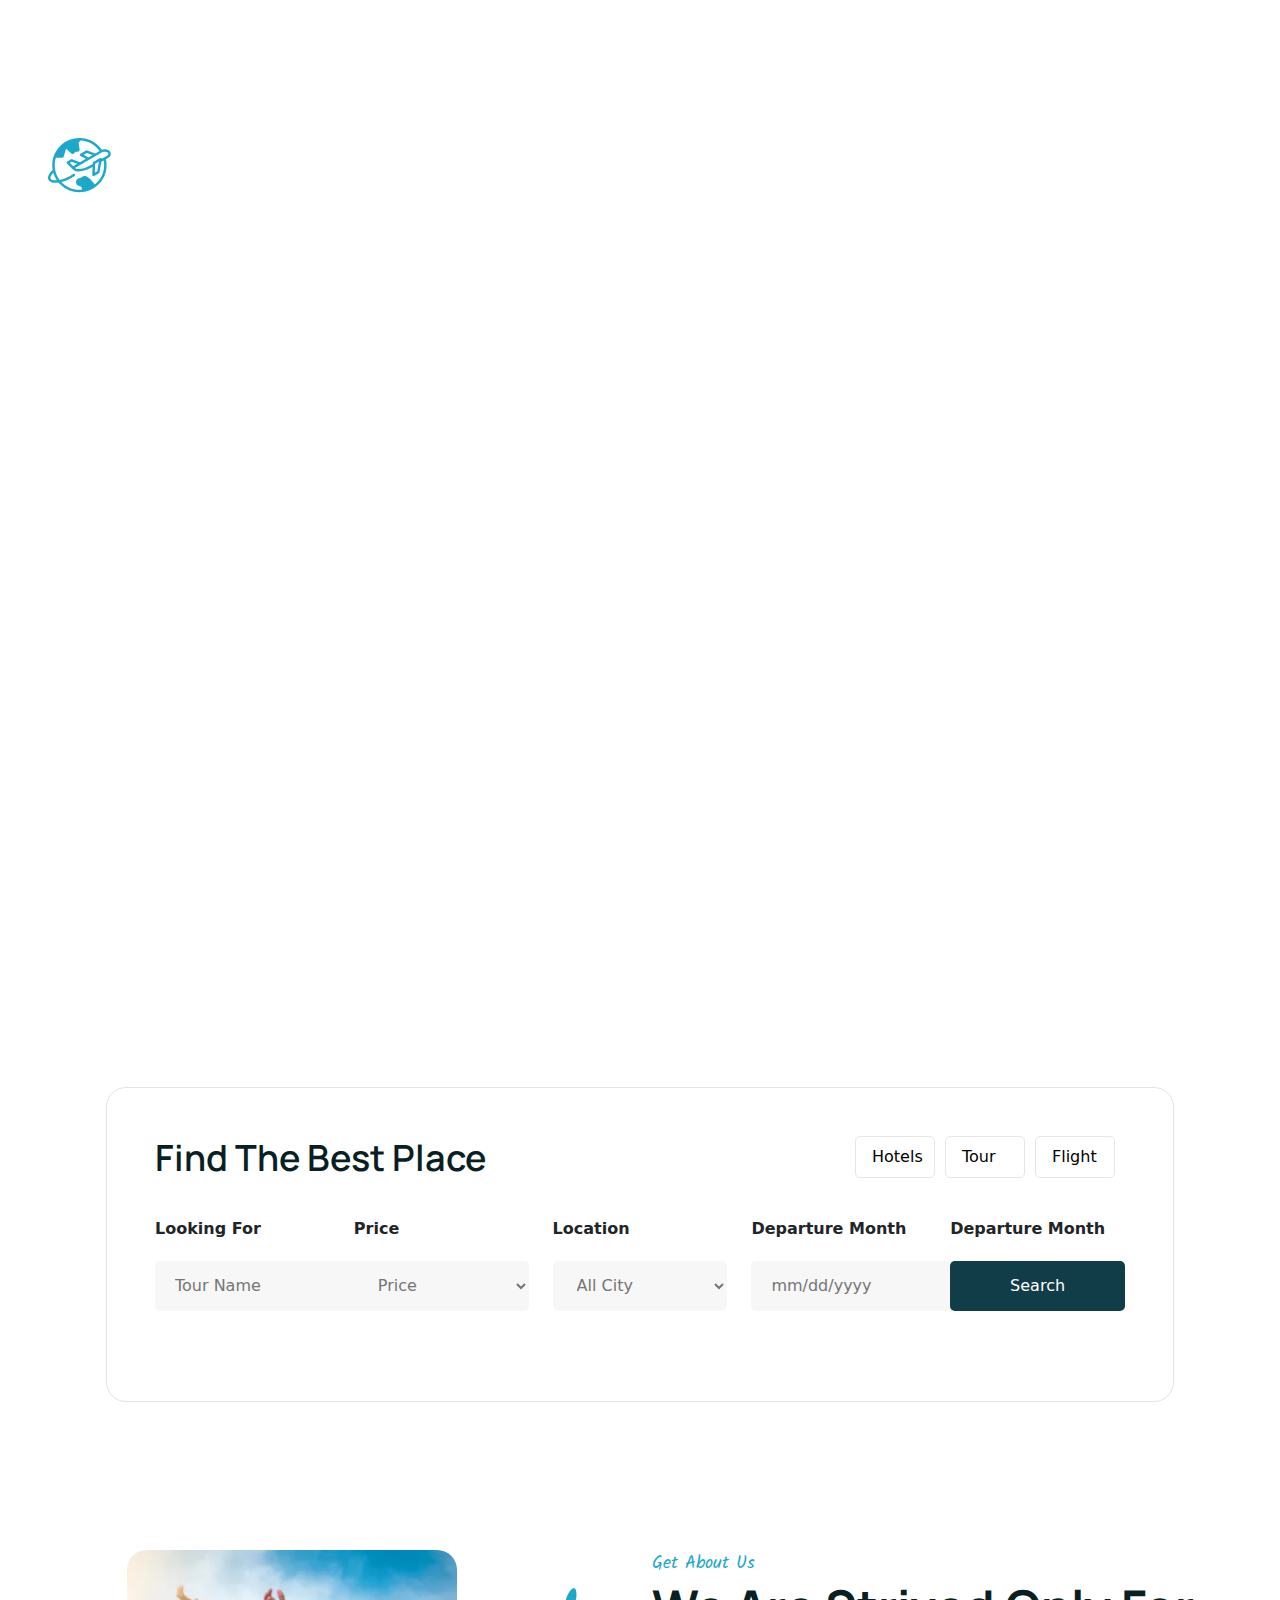
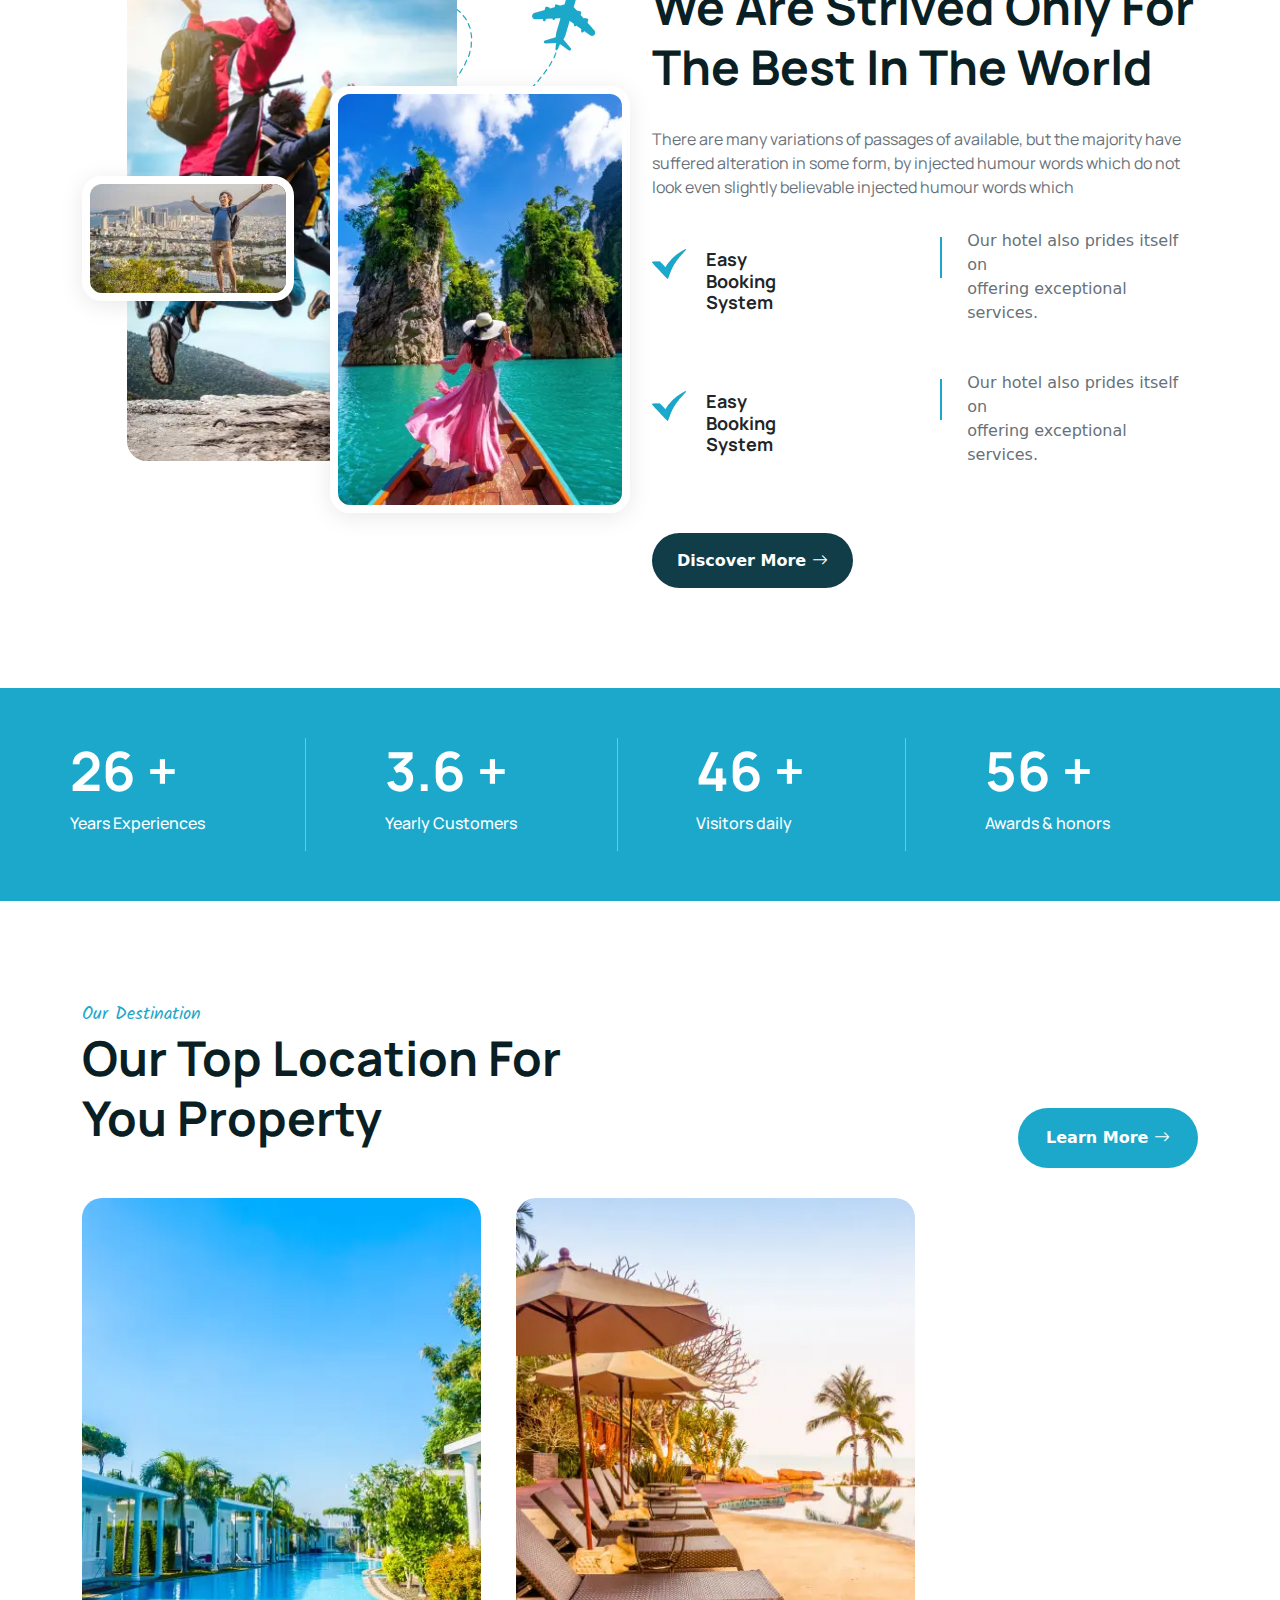
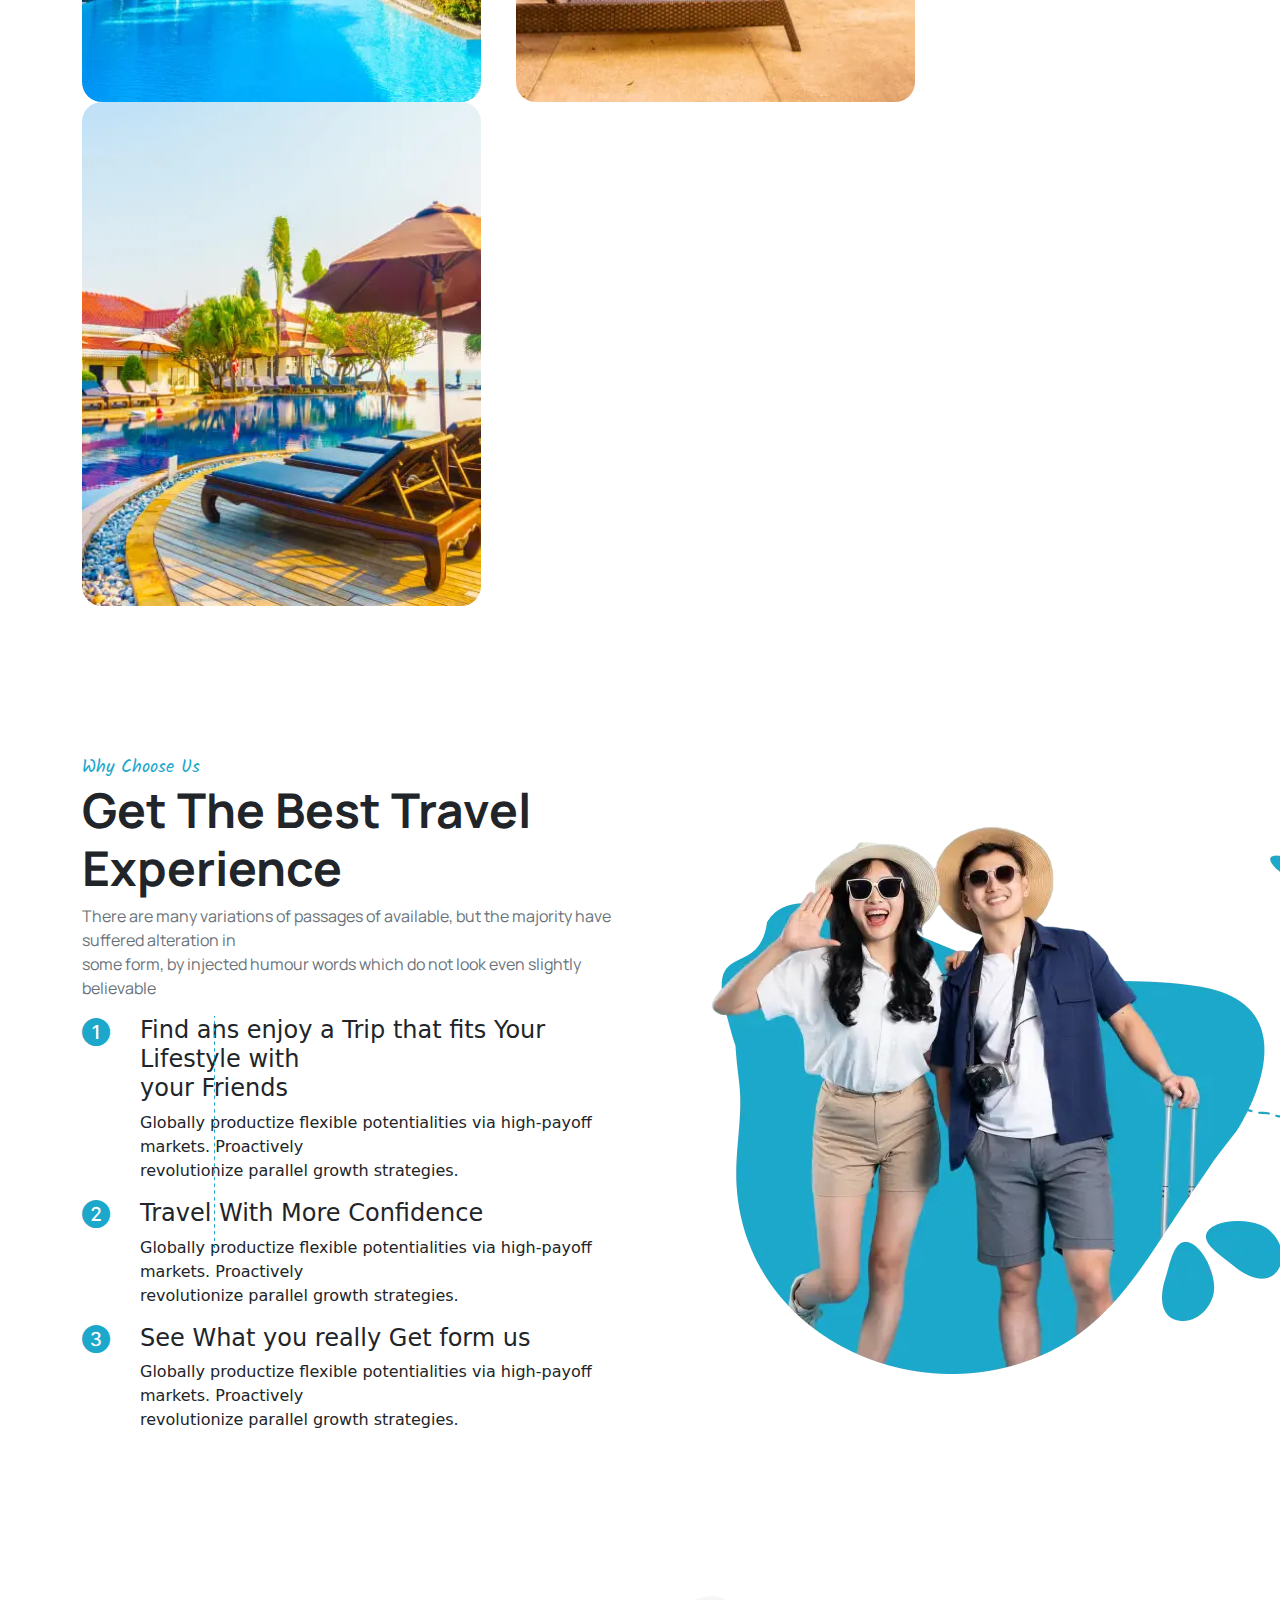
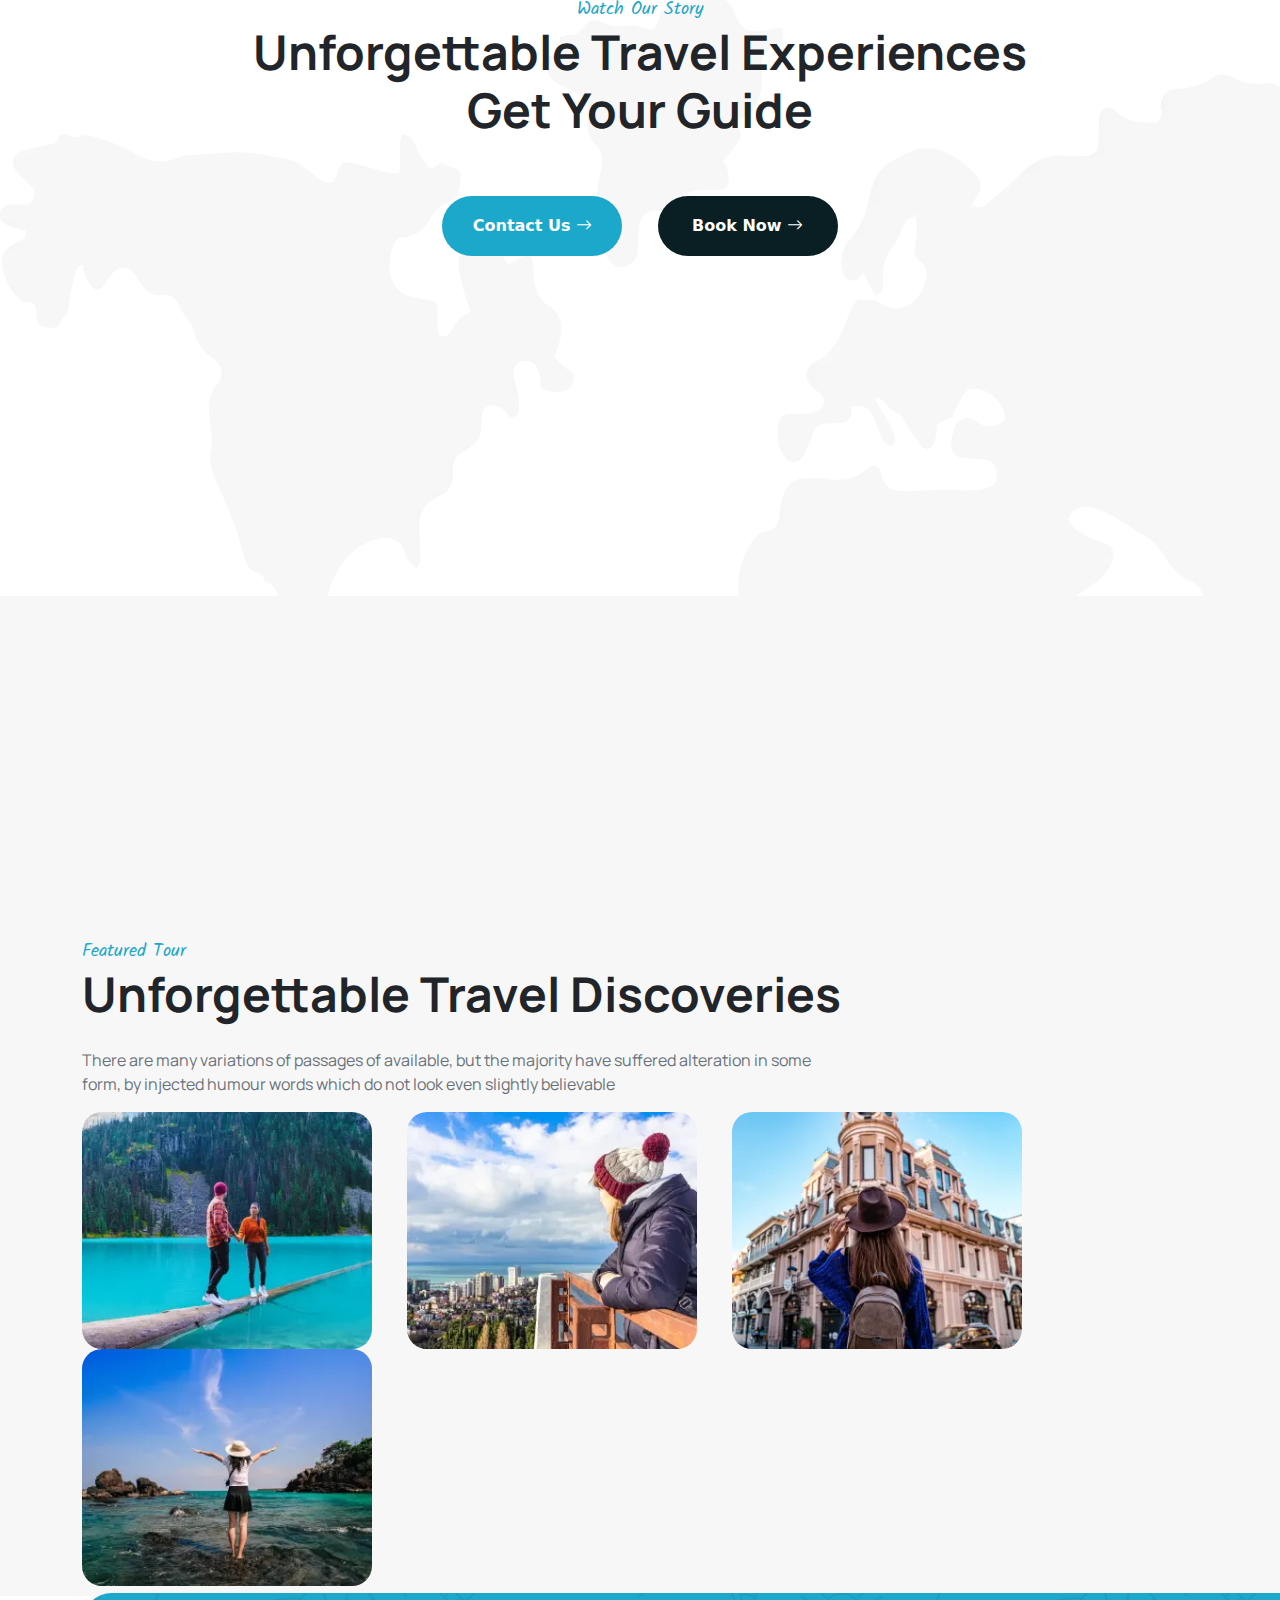
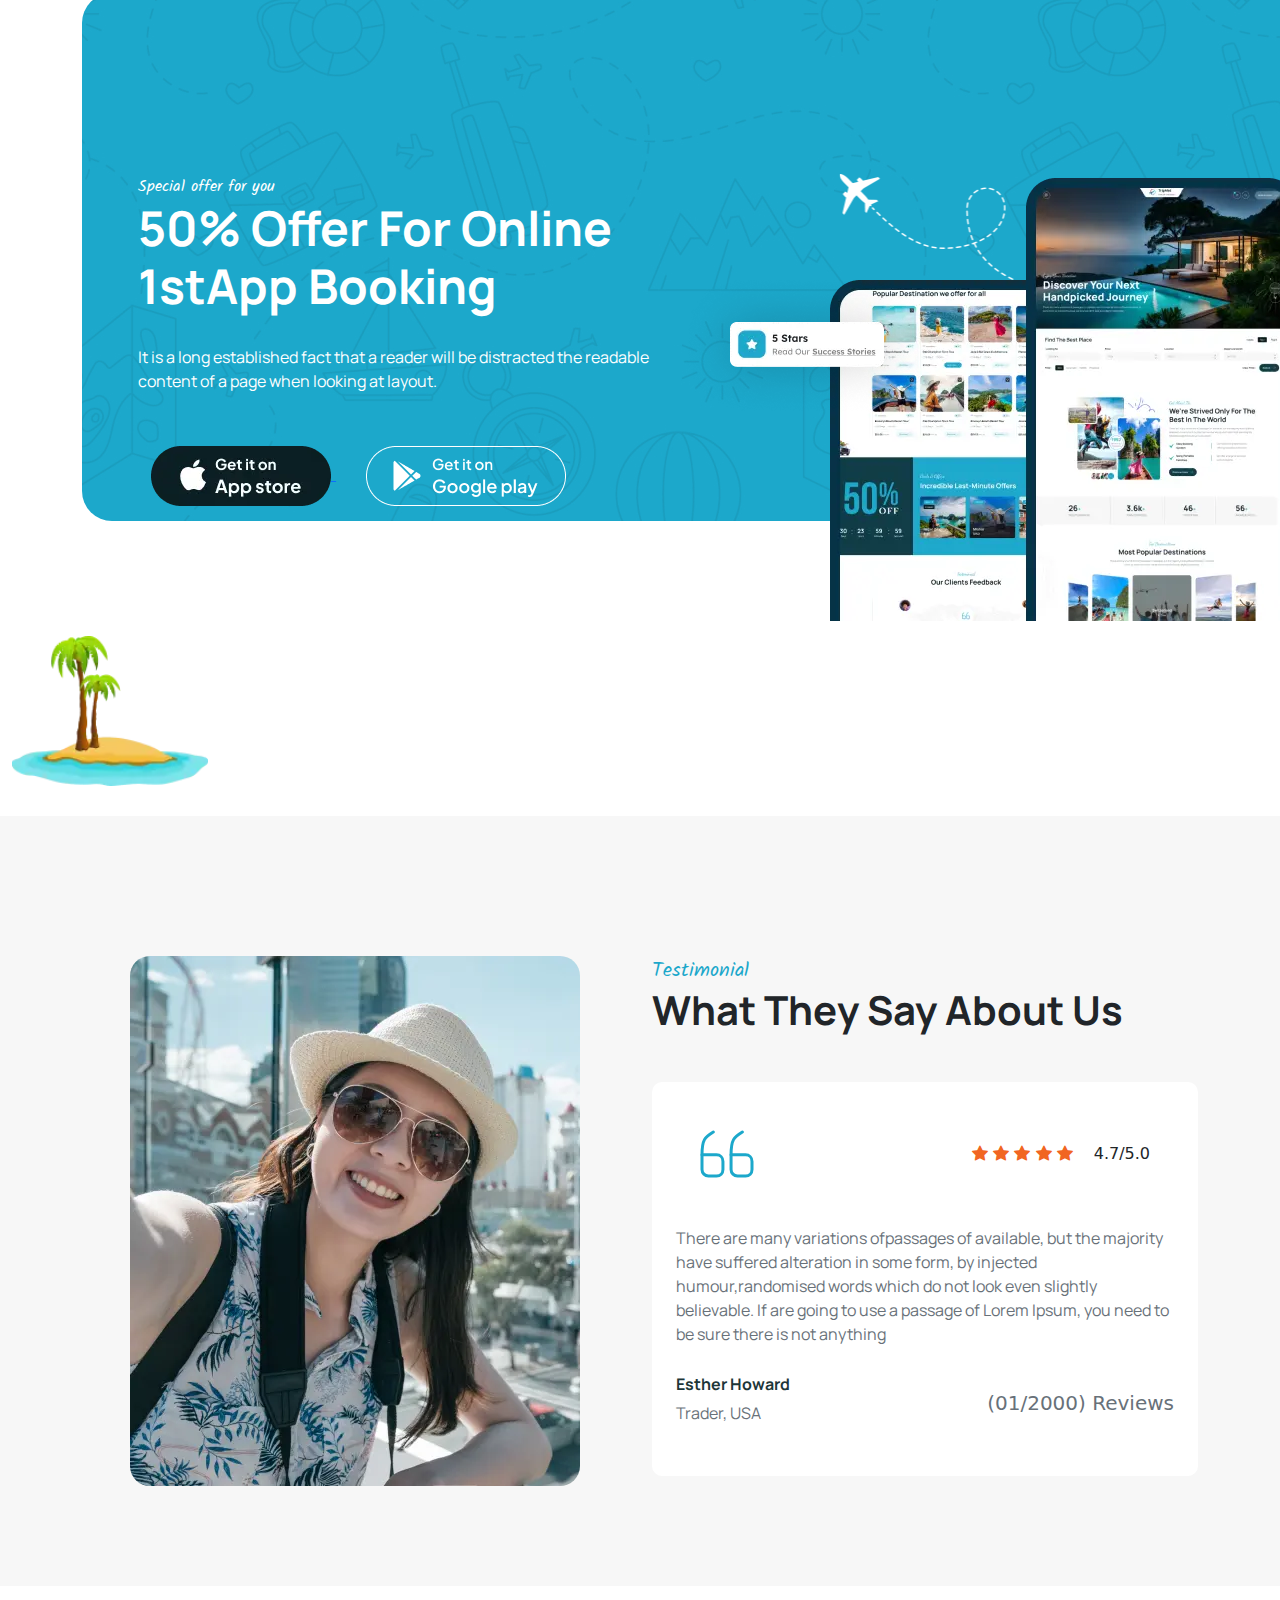
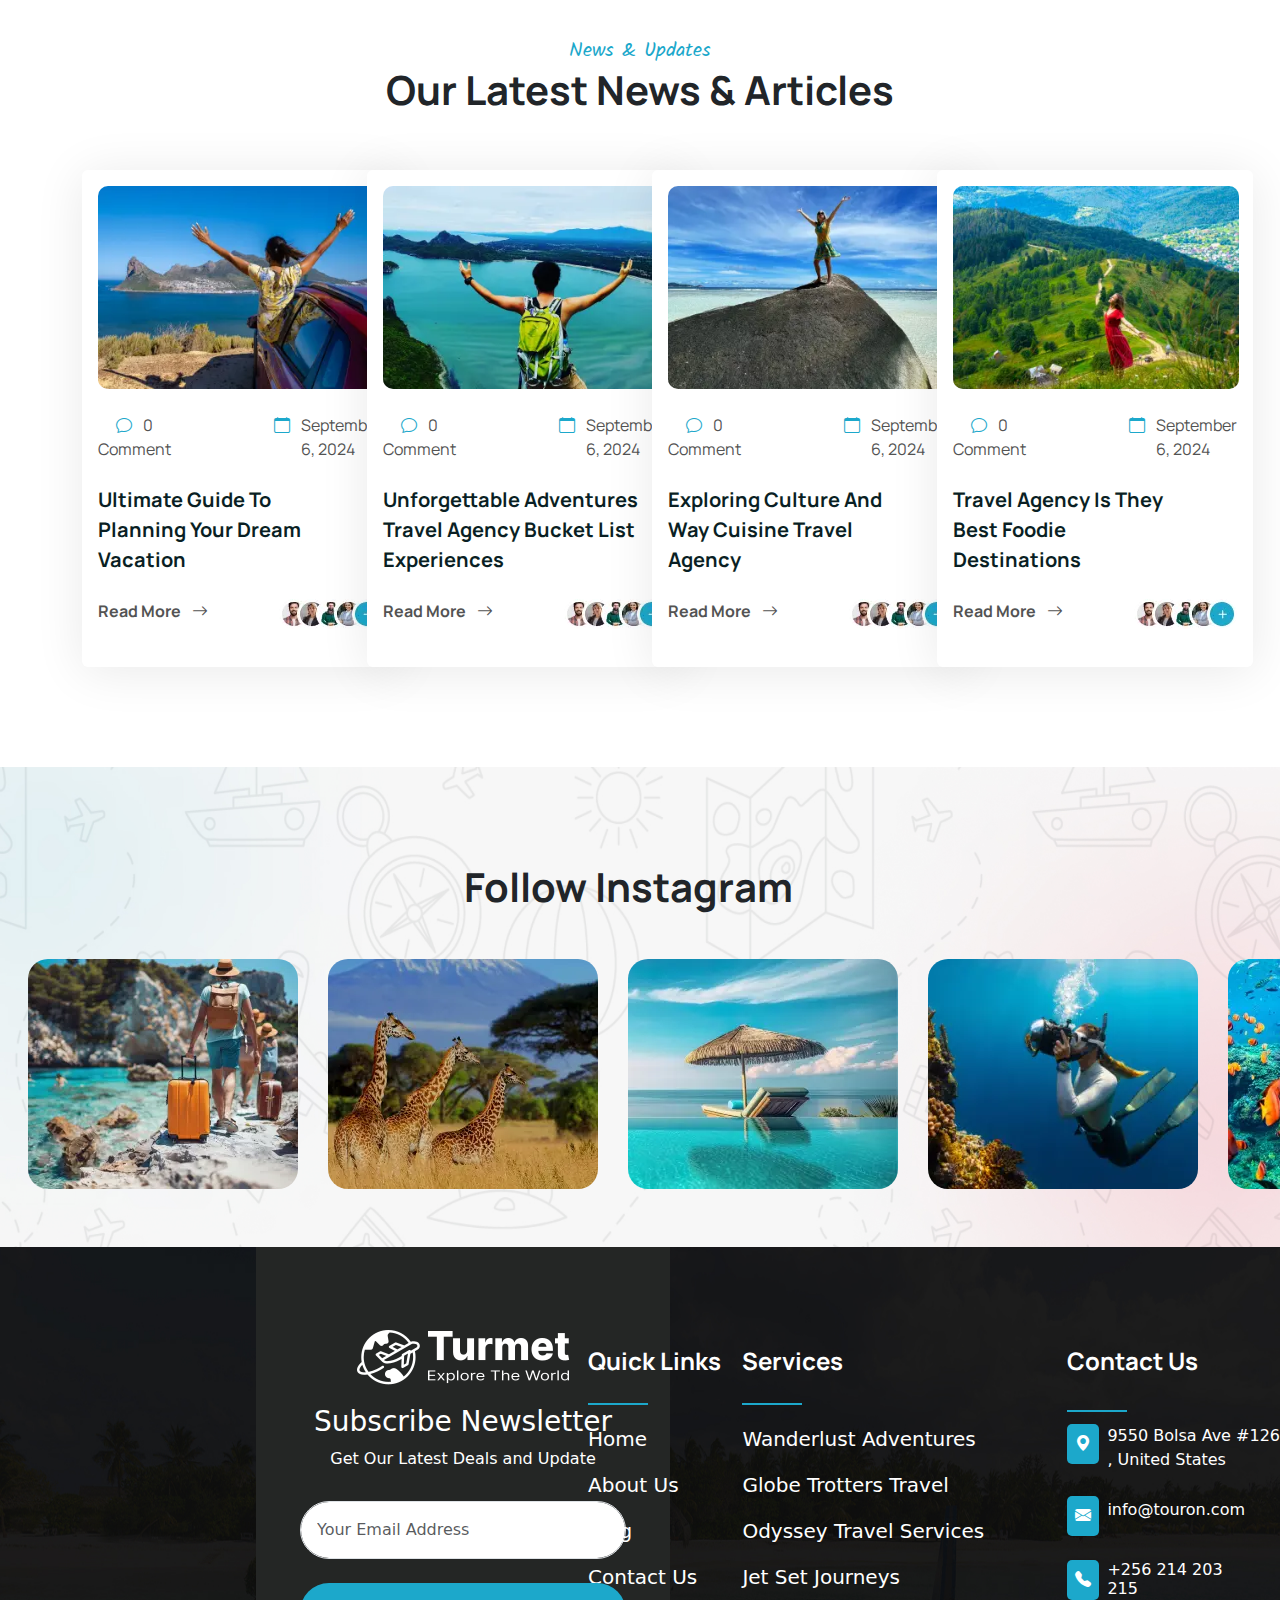
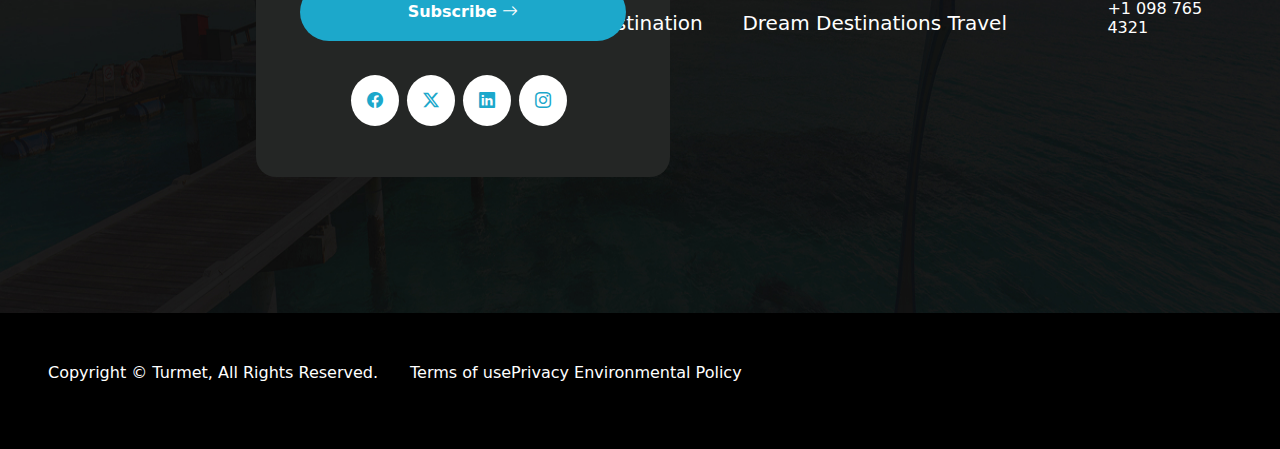
<file: Turmet/index.html>
<!DOCTYPE html>
<html lang="en">

<head>
    <meta charset="UTF-8">
    <meta name="viewport" content="width=device-width, initial-scale=1.0">
    <title>Turmet - Travel & Tour Agency React NextJS Template Preview - ThemeForest</title>
    <!-- https://preview.themeforest.net/item/turmet-travel-tour-agency-react-nextjs-template/full_screen_preview/58293004?_ga=2.17121852.422878742.1748844154-1259582090.1743512135 -->
    <!-- css file -->
    <link rel="stylesheet" href="./assets/css/style.css">
    <!-- font file -->
    <link rel="stylesheet" href="./assets/css/font.css">
    <!-- bootstrap icon file -->
    <link rel="stylesheet" href="./assets/css/bootstrap-icons.min.css">
    <!-- bootstrap file -->
    <link rel="stylesheet" href="./assets/css/bootstrap.min.css">
    <!-- favicon icon -->
    <link rel="shortcut icon" href="./assets/images/main logo/white-logo (1).png" type="image/x-icon">

</head>

<body>
    <!-- top bar -->
    <header style="position: absolute;  width: 100%;">
        <div class="top-bar  bg-transperent text-white ">
            <div class="container">
                <div class="row justify-content-between" style="padding-top:20px; padding-left:50px;">
                    <div class="col-7">
                        <ul class="d-flex m-0 gap-3 p-0 ">
                            <li ><a href="https://maps.app.goo.gl/vkKaNXkGT3RzMkvXA" class="text-white font text-decoration-none"><i
                                        class="bi bi-geo-alt-fill me-2"></i>742 Evergreen Terrace Brooklyn, NY 11201</a>
                            </li>
                            <li><a href="tel:+929 333 9296" class="text-white font text-decoration-none"><i
                                        class="bi bi-telephone-fill me-2"></i>+929 333 9296</a></li>
                            <li><a href="mailto:contact@almaris.com" class="text-white font text-decoration-none"><i
                                        class="bi bi-envelope-fill me-2"></i>contact@almaris.com</a></li>
                        </ul>
                    </div>
                    <div class="col-2">
                        <ul class="d-flex m-0 gap-4 ">
                            <li><a href="#" class="text-white"><i class="bi bi-facebook"></i></a></li>
                            <li><a href="#" class="text-white"><i class="bi bi-instagram"></i></a></li>
                            <li><a href="#" class="text-white"><i class="bi bi-twitter-x"></i></a></li>
                            <li><a href="#" class="text-white"><i class="bi bi-youtube"></i></a></li>
                        </ul>
                    </div>
                </div>
            </div>
        </div>
        <!-- navbar -->
        <nav>
           <div class="container-fluid" >
                <div class="row d-flex justify-content-between">
                    <div class="col-2 ms-0 align-items-center d-flex p-5">
                        <a href="http://127.0.0.1:5500/index.html#">
                        <img src="./assets/images/main logo/white-logo.svg" alt="img1"></a>
                    </div>
                    <div class="col-8 d-flex align-items-center">
                        <ul class="mx-auto d-flex">
                            <li class="nav-item dropdown p-4 font">
                                <a class="nav-link  text-white fs-6 font" href="http://127.0.0.1:5500/index.html#" role="button"
                                    data-bs-toggle="dropdown">
                                    Home
                                </a>
                                
                            </li>

                            <li class="nav-item p-4 font">
                                <a class="nav-link text-white fs-6" aria-disabled="true" role="button" href="">About Us</a>
                            </li>

                            <li class="nav-item dropdown p-4 font ">
                                <a class="nav-link dropdown-toggle text-white fs-6 font" href="#" role="button"
                                    data-bs-toggle="dropdown">
                                    Destination
                                </a>
                                <ul class="dropdown-menu m-0 border-0 shadow font mt-3">
                                    <li class="font"><a class="dropdown-item fs-5" href="#">Destination</a></li>
                                    <li class="font"><a class="dropdown-item fs-5" href="#">Destination Details</a></li>
                                   
                                </ul>
                            </li>

                            <li class="nav-item dropdown p-4 font">
                                <a class="nav-link dropdown-toggle text-white fs-6 font" href="#" role="button"
                                    data-bs-toggle="dropdown">
                                    Tour
                                </a>
                                <ul class="dropdown-menu m-0 border-0 shadow font mt-3">
                                    <li class="font"><a class="dropdown-item fs-5 font" href="#">Tour</a></li>
                                    <li class="font"><a class="dropdown-item fs-5 font" href="#">Tour Details</a></li>
                                    
                                    </li>
                                </ul>
                            </li>
                            <li class="nav-item dropdown p-4 font">
                                <a class="nav-link dropdown-toggle text-white fs-6 font" href="#" role="button"
                                    data-bs-toggle="dropdown">
                                    Pages
                                </a>
                                <ul class="dropdown-menu m-0 border-0 shadow font mt-3">
                                    <li class="font"><a class="dropdown-item fs-5 font" href="#">Activities</a></li>
                                    <li class="font"><a class="dropdown-item fs-5 font" href="#">Activities Detils</a></li>
                                    <li class="font"><a class="dropdown-item fs-5 font" href="#">Our Team</a></li>
                                    <li class="font"><a class="dropdown-item fs-5 font" href="#">Team Detils</a></li>
                                </ul>
                            </li>

                            <li class="nav-item dropdown p-4 font">
                                <a class="nav-link dropdown-toggle text-white fs-6 font" href="#" role="button"
                                    data-bs-toggle="dropdown">
                                    Blog
                                </a>
                                <ul class="dropdown-menu m-0 border-0 shadow font mt-3">
                                    <li class="font"><a class="dropdown-item fs-5 font" href="#">Blog</a></li>
                                    <li class="font"><a class="dropdown-item fs-5 font" href="#">Blog With Sidebar</a></li>
                                    <li class="font"><a class="dropdown-item fs-5 font" href="#">Blog Detils</a></li>
                                </ul>
                            </li>

                            <li class="nav-item p-4 font">
                                <a class="nav-link  text-white fs-6 font" aria-disabled="true" role="button">Contact</a>
                            </li>
                        </ul>
                    </div>
                    <div class="col-2 d-flex align-items-center font">
                        <button class="btn p-2 px-4 font text-white" type="submit"
                            style="border-radius:40px 40px 40px 40px; background: rgba(255, 255, 255, 0.25); height:55px; font-weight: 600;">
                            Request A Quote
                            <i class="bi bi-arrow-right"></i>
                        </button>
                    </div>

                </div>
            </div>
            
        </nav>
    </header>
    <div class="background-img">
        <span class="span text-white" style="font-size: 18px;">Get unforgettable pleasure with us</span>
        <h2 class="text-white" style="font-size: 74px;">Discover Your <br> Next <br> Handpicked <br> Journey</h2>
        <p class="text-white font" style="line-height:1.5;">There are many variations of passages of available, but the
            majority have suffered <br> alteration in <br>
            some form, by injected humour words which do not look even slightly believable.
        </p>
    </div>
    <main>
        <!-- banner section -->
        <section class="booking py">
            <div class="container p-5">
                <div class="row">
                    <div class="rectengle p-5 w-100"
                        style=" height:315px; border: 1px solid #E1E4E5; border-radius: 20px;">
                        <div class="title d-flex">
                            <div class="col">
                                <h3 class="font" style="color:#0a1f24; font-size: 36px; font-weight:600;">Find The Best
                                    Place
                                </h3>
                            </div>
                            <ul class="nav">
                                <li class="nav-item " data-wow-delay=".3s">
                                    <a href=#thumb1 class="nav-link" data-bs-toggle="tab"
                                        style="width:80px; height:42px; border:1px solid #e6e6e6; margin-right: 10px; border-radius: 5px; font-weight: 400; ">Hotels</a>
                                </li>
                                <li class="nav-item  active" data-wow-delay=".5s">
                                    <a href="#thumb2" data-bs-toggle="tab" class="nav-link active"
                                        style="width:80px; height:42px; border:1px solid #e6e6e6; margin-right: 10px; border-radius: 5px;  font-weight: 400; ">Tour</a>
                                </li>
                                <li class="nav-item  " data-wow-delay=".7s">
                                    <a href="#thumb3" data-bs-toggle="tab" class="nav-link"
                                        style="width:80px; height:42px; border:1px solid #e6e6e6; margin-right: 10px; border-radius: 5px; font-weight: 400; ">Flight</a>
                                </li>

                            </ul>
                        </div>
                        <div class="tab-content">
                            <div class="tab-pane ">
                                <div class="comment-form-wrap">
                                    <form action="#" id="contact-form220" method="POST">
                                        <div
                                            class="row g-4 row-cols-1 row-cols-md-2 row-cols-xl-5 p-4 align-items-center">
                                            <div class="col">
                                                <div class="form-clt font">
                                                    <span>Looking For</span>
                                                    <input id="name21" placeholder="Tour Name" type="text" name="name">
                                                </div>
                                            </div>
                                            <div class="col">
                                                <div class="form-clt"><span
                                                        style="font-size:16px; font-weight:700; margin-bottom: 20px;">Price</span>
                                                    <div class="form"><select class="single-select w-100">
                                                            <option>Price</option>
                                                            <option>$1000</option>
                                                            <option>$1300</option>
                                                            <option>$1500</option>
                                                            <option>$2000</option>
                                                        </select></div>
                                                </div>
                                            </div>
                                            <div class="col">
                                                <div class="form-clt"><span>Location</span>
                                                    <div class="form"><select class="single-select w-100">
                                                            <option>All City</option>
                                                            <option>London</option>
                                                            <option>Canada</option>
                                                            <option>Denmark</option>
                                                            <option>Finland</option>
                                                        </select></div>
                                                </div>
                                            </div>
                                            <div class="col">
                                                <div class="form-clt"><span>Departure Month</span>
                                                    <div class="form-clt"><input id="date1" type="date" name="date1">
                                                    </div>
                                                </div>
                                            </div>
                                            <div class="col">
                                                <div class="form-clt"><span>Departure Month</span>
                                                    <button type="submit"
                                                        class="theme-btn w-100">Search<i
                                                            class="fa-solid fa-magnifying-glass"></i>
                                                        </button>
                                                    </div>
                                            </div>
                                        </div>
                                    </form>
                                </div>
                            </div>
                            <div class="tab-pane active" >
                                <div class="comment-form-wrap">
                                    <form action="#" id="contact-form22" method="POST">
                                        <div class="row g-4 row-cols-1 row-cols-md-2 row-cols-xl-5"
                                            style="margin-top: 5px;">
                                            <div class="col">
                                                <div class="form-clt"><span
                                                        style="font-size:16px; font-weight:600;">Looking For</span>
                                                    <input id="name22" placeholder="Tour Name" type="text" name="name"
                                                        style="margin-top: 20px; height:50px; width:225px; border-radius: 5px; padding-left: 20px; background-color:#f7f7f7;"
                                                        class="border-0">
                                                </div>
                                            </div>
                                            <div class="col">
                                                <div class="form-clt"><span
                                                        style="font-size:16px; font-weight:600; margin-bottom: 20px;">Price</span>
                                                    <div class="form"><select class="single-select w-100"
                                                            style="margin-top: 20px; height:50px; width:220px; border-radius: 5px; padding-left: 20px; color:#757575; background-color:#f7f7f7; border: none;">
                                                            <option>Price</option>
                                                            <option>$1000</option>
                                                            <option>$1300</option>
                                                            <option>$1500</option>
                                                            <option>$2000</option>
                                                        </select></div>
                                                </div>
                                            </div>
                                            <div class="col">
                                                <div class="form-clt"><span
                                                        style="font-size:16px; font-weight:600; margin-bottom: 20px;">Location</span>
                                                    <div class="form"><select class="single-select w-100"
                                                            style="margin-top: 20px; height:50px; width:200px; border-radius: 5px; padding-left: 20px; color:#757575; background-color:#f7f7f7;border: none;">
                                                            <option>All City</option>
                                                            <option>London</option>
                                                            <option>Canada</option>
                                                            <option>Denmark</option>
                                                            <option>Finland</option>
                                                        </select></div>
                                                </div>
                                            </div>
                                            <div class="col">
                                                <div class="form-clt"><span
                                                        style="font-size:16px; font-weight:600; margin-bottom: 20px;">Departure
                                                        Month</span>
                                                    <div class="form-clt"><input id="date2" type="date" name="date1"
                                                            style="margin-top: 20px; height:50px; width:225px; border-radius: 5px; padding-left: 20px; color:#757575; background-color:#f7f7f7;border: none;">
                                                    </div>
                                                </div>
                                            </div>
                                            <div class="col">
                                                <div class="form-clt"><span
                                                        style="font-size:16px; font-weight:600; margin-bottom: 20px;">Departure
                                                        Month</span>
                                                    <button type="submit" class="theme-btn w-100"
                                                        style="margin-top: 20px; height:50px; border-radius: 5px; background-color:#113d48; border:none; color:white;">Search<i
                                                            class="fa-solid fa-magnifying-glass"></i></button>
                                                </div>
                                            </div>
                                        </div>
                                    </form>
                                </div>
                            </div>
                            <div class="tab-pane ">
                                <div class="comment-form-wrap">
                                    <form action="#" id="contact-form32" method="POST">
                                        <div class="row g-4 row-cols-1 row-cols-md-2 row-cols-xl-5">
                                            <div class="col">
                                                <div class="form-clt"><span>Looking For</span><input id="name2"
                                                        placeholder="Tour Name" type="text" name="name"></div>
                                            </div>
                                            <div class="col">
                                                <div class="form-clt"><span> Price</span>
                                                    <div class="form"><select class="single-select w-100">
                                                            <option>Price</option>
                                                            <option>$1000</option>
                                                            <option>$1300</option>
                                                            <option>$1500</option>
                                                            <option>$2000</option>
                                                        </select></div>
                                                </div>
                                            </div>
                                            <div class="col">
                                                <div class="form-clt"><span>Location</span>
                                                    <div class="form"><select class="single-select w-100">
                                                            <option>All City</option>
                                                            <option>London</option>
                                                            <option>Canada</option>
                                                            <option>Denmark</option>
                                                            <option>Finland</option>
                                                        </select></div>
                                                </div>
                                            </div>
                                            <div class="col">
                                                <div class="form-clt"><span>Departure Month</span>
                                                    <div class="form-clt"><input id="date3" type="date" name="date1">
                                                    </div>
                                                </div>
                                            </div>
                                            <div class="col">
                                                <div class="form-clt"><span>Departure Month</span><button type="submit"
                                                        class="theme-btn w-100">Search<i
                                                            class="fa-solid fa-magnifying-glass"></i></button></div>
                                            </div>
                                        </div>
                                    </form>
                                </div>
                            </div>
                        </div>
                     
                    </div>
                </div>
            </div>
        </section>
        <!-- About us section    -->
        <section class="about-us py">
            <div class="container">
                <div class="row justify-content-between">
                    <div class="col-5">
                        <div class="tour-img" style="position:relative;">
                            <img src="./assets/images/tour-booking/03 (1).webp" alt="img1"
                                style="width:330px; height:511px; position: absolute; top: 0px; left: 10%; border-radius: 20px; z-index: 1;">
                            <img src="./assets/images/tour-booking/04.webp" alt="img2" class="slide-y"
                                style="width:212px; height:125px; position: absolute; top:5%; left:0; margin-top:50%; border-radius: 20px; border:8px solid #fff; box-shadow: 0 4px 25px 0 rgba(0,0,0,.09); z-index:2; ">
                            <img src="./assets/images/tour-booking/05.webp" alt="img3"
                                style="width:300px; height:427px; position: absolute; left: 55%; margin-top:30%; border-radius: 20px; border:8px solid #fff; box-shadow: 0 4px 25px 0 rgba(0,0,0,.09); z-index: 2;">
                            <img src="./assets/images/tour-booking/plane-shape2.webp" alt="plane"
                                style="position: absolute; left:35%; z-index:-1; margin-top: 4%;">
                                <img src="./assets/images/tour-booking/group.webp" alt="img" class="position-absolute slide-x" style="margin-top: 99%; left:15%;">

                        </div>
                    </div>
                    <div class="col-6 align-items-center">
                        <span class="span" style="color:#1CA8CB; font-size: 18px ;">Get About Us</span>
                        <h2 class="font"
                            style="font-size: 48px; font-weight: 700; line-height: 125%; color:#0A1F24; margin-bottom: 30px;">
                            We Are Strived Only For The Best In The World</h2>
                        <p class="font" style="font-size: 16px; color: #687179;">There are many variations of passages
                            of available, but the majority have suffered alteration in some form, by injected humour
                            words which do not look even slightly believable injected humour words which</p>
                        <div class="about-items wow fadeInUp wow d-flex"
                            style="align-items: center; gap: 150px; margin-top: 30px;" data-wow-delay=".3s">
                            <div class="about-icon-items d-flex">
                                <div class="icon">
                                    <img alt="img" loading="lazy" width="34" height="30" decoding="async" data-nimg="1"
                                        src="./assets/images/tour-booking/check.webp"
                                        style="color: transparent; margin-right: 20px;">
                                </div>
                                <div class="content">
                                    <h5 style="font-size: 18px; font-weight: 700; display: inline-block;" class="font">
                                        Easy Booking <br> System</h5>
                                </div>
                            </div>
                            <div class="text">
                                <p style="font-size: 16px; display: inline-block; color:#687179;">Our hotel also prides
                                    itself on <br> offering exceptional services.</p>
                            </div>
                        </div>

                        <div class="about-items wow fadeInUp wow d-flex"
                            style="align-items: center; gap: 150px; margin-top: 30px;" data-wow-delay=".3s">
                            <div class="about-icon-items d-flex">
                                <div class="icon">
                                    <img alt="img" loading="lazy" width="34" height="30" decoding="async" data-nimg="1"
                                        src="./assets/images/tour-booking/check.webp"
                                        style="color: transparent; margin-right: 20px;">
                                </div>
                                <div class="content">
                                    <h5 style="font-size: 18px; font-weight: 700; display: inline-block;" class="font">
                                        Easy Booking <br> System</h5>
                                </div>
                            </div>
                            <div class="text">
                                <p style="font-size: 16px; display: inline-block; color:#687179;">Our hotel also prides
                                    itself on <br> offering exceptional services.</p>

                            </div>
                        </div>
                        <button class="btn p-2 px-4 font text-white" type="submit"
                            style="border-radius:40px 40px 40px 40px; background-color:#113d48; height:55px; font-weight: 700; margin-top: 50px; font-size: 16px;">
                            Discover More
                            <i class="bi bi-arrow-right"></i>
                        </button>
                    </div>
                </div>
            </div>
        </section>
        <!-- counter section -->
        <section class="counter py" style="width:100%; background-color: #1CA8CB;">
            <div class="container">
                <div class="row">
                    <div class="counter-items  d-flex"
                        style=" padding:50px 0;  justify-content:space-between; width:100%;">
                        <div class="counter-content"
                            style=" border-right: 1px solid rgb(169, 175, 191); padding-right: 100px;">
                            <h2 class="font text-white" style="font-size: 54px; font-weight: 700;  width: 100%;">
                                <span class="counter">26</span>
                                +
                            </h2>
                            <p class="text-white font" style="font-size:16px; font-weight:500;">Years Experiences</p>
                        </div>
                        <div class="counter-content"
                            style=" border-right: 1px solid rgb(169, 175, 191); padding-right: 100px;">
                            <h2 class="font text-white" style="font-size: 54px; font-weight:700; width: 100%;">
                                <span class="counter">3.6</span>
                                +
                            </h2>
                            <p class="text-white font" style="font-size:16px; font-weight:500;">Yearly Customers</p>
                        </div>
                        <div class="counter-content"
                            style=" border-right: 1px solid rgb(169, 175, 191); padding-right: 100px;">
                            <h2 class="font text-white" style="font-size: 54px; font-weight: 700; width: 100%;">
                                <span class="counter">46</span>
                                +
                            </h2>
                            <p class="text-white font" style="font-size:16px; font-weight:500;">Visitors daily</p>
                        </div>
                        <div class="counter-content" style="padding-right: 100px;">
                            <h2 class="font text-white" style="font-size: 54px; font-weight: 700;  width: 100%;">
                                <span class="counter">56</span>
                                +
                            </h2>
                            <p class="text-white font" style="font-size:16px; font-weight:500;">Awards & honors</p>
                        </div>
                    </div>
                </div>
            </div>
        </section>
        <!--destination  -->
        <section class="destination py">
            <div class="container">
                <div class="row">
                    <div class="title">
                        <span class="span"
                            style="color:#1CA8CB; font-size:18px; font-weight:400;margin-bottom: 10px;text-transform: capitalize;">Our
                            Destination</span>
                        <div
                            style="display: flex; align-items: center; justify-content: space-between; flex-wrap: wrap; gap: 20px;">
                            <h2 class="font"
                                style="color:#0A1F24; font-size: 48px; font-weight: 700; line-height: 125%; margin-bottom:50px;">
                                Our Top
                                Location For <br> You Property</h2>
                            <button class="btn p-2 px-4 font text-white" type="submit"
                                style="border-radius:40px 40px 40px 40px; background-color:#1CA8CB;width:180px; height:60px; font-weight: 700; margin-top: 50px; font-size: 16px;">
                                Learn More
                                <i class="bi bi-arrow-right"></i>
                            </button>
                        </div>
                    </div>
                    <div id="carouselExampleControls" class="carousel slide" data-bs-ride="carousel">
                        <div class="carousel-inner">

                            <div class="carousel-item active">
                                <img src="./assets/images/destination/01.webp"
                                    style="width:399px; height:504px; border-radius: 20px;margin-right: 30px;"
                                    alt="img1">


                                <img src="./assets/images/destination/02.webp"
                                    style="width:399px; height:504px; border-radius: 20px;margin-right: 30px;"
                                    alt="img2">


                                <img src="./assets/images/destination/03.webp"
                                    style="width:399px; height:504px; border-radius: 20px;margin-right: 30px;"
                                    alt="img3">
                            </div>

                        </div>

                    </div>

                </div>
            </div>
        </section>
        <!-- why choose us -->
        <section class="why-choose-us py">
            <div class="bg-img d-flex p-5">
                <div class="container " style="bottom:20%; left:15%;">
                    <div class="row justify-content-between">
                        <div class="col-6">
                            <span class="span text-center" style="font-size: 18px; font-weight: 500; color:#1CA8CB;">
                                Why
                                Choose Us</span>
                            <h2 class="font" style="font-size: 48px; font-weight: 700;">Get The Best Travel Experience
                            </h2>
                            <p class="font fs-6" style=" color:#687179;">There are many variations of passages of
                                available,
                                but the majority have suffered alteration
                                in<br>
                                some form, by injected humour words which do not look even slightly believable</p>
                            <div class="choose-us-items wow fadeInUp wow d-flex" data-wow-delay=".3s">
                                <h3 class="number" style="margin-right:30px;">
                                    <img src="./assets/images/why-choose -us/line-shape2.png" alt="line-img"
                                        style="height:237px; position: absolute; left:16.7%;">
                                    <i class="bi bi-1-circle-fill " style="color:#1CA8CB;"></i>
                                </h3>
                                <div class="content">
                                    <h4>Find ans enjoy a Trip that fits Your Lifestyle with <br>your Friends</h4>
                                    <p>Globally productize flexible potentialities via high-payoff markets. Proactively
                                        <br>
                                        revolutionize parallel growth strategies.
                                    </p>
                                </div>
                            </div>
                            <div class="choose-us-items wow fadeInUp wow d-flex" data-wow-delay=".5s">
                                <h3 class="number" style="margin-right:30px;">
                                    <i class="bi bi-2-circle-fill " style="color:#1CA8CB; "></i>
                                </h3>
                                <div class="content">
                                    <h4>Travel With More Confidence</h4>
                                    <p>Globally productize flexible potentialities via high-payoff markets. Proactively
                                        <br>
                                        revolutionize parallel growth strategies.
                                    </p>
                                </div>
                            </div>
                            <div class="choose-us-items wow fadeInUp wow d-flex" data-wow-delay=".7s">
                                <h3 class="number" style="margin-right:30px;">
                                    <i class="bi bi-3-circle-fill " style="color:#1CA8CB;"></i>
                                </h3>
                                <div class="content">
                                    <h4>See What you really Get form us</h4>
                                    <p>Globally productize flexible potentialities via high-payoff markets. Proactively
                                        <br>
                                        revolutionize parallel growth strategies.
                                    </p>
                                </div>
                            </div>
                        </div>
                        <div class="col-6">
                            <img src="./assets/images/why-choose -us/choose-us-bg.webp" alt="img2">
                        </div>
                    </div>
                </div>
            </div>
        </section>
        <!-- video section -->
        <section class="video position-relative">
            <img src="./assets/images/video section/map-bg.webp" alt="img1"
                class="background position-absolute z-0 top-0 ">
            <div class="container">
                <div class="row">
                    <div class="title text-center z-1">
                        <span class="span" style="font-size: 18px; font-weight: 500; color:#1CA8CB;">
                            Watch Our Story</span>
                        <h2 class="font " style="font-size: 48px; font-weight: 700;">Unforgettable Travel
                            Experiences<br>Get Your Guide</h2>

                        <button class="btn  font text-white " type="submit"
                            style="border-radius:40px 40px 40px 40px;margin-bottom: 70px;margin-right: 30px; background-color:#1CA8CB;width:180px; height:60px; font-weight: 700; margin-top: 50px; font-size: 16px;">
                            Contact Us
                            <i class="bi bi-arrow-right"></i>
                        </button>

                        <button class="btn p-2 px-4 font text-white" type="submit"
                            style="border-radius:40px 40px 40px 40px;margin-bottom: 70px; background-color:#0a1f24;width:180px; height:60px; font-weight: 700; margin-top: 50px; font-size: 16px;">
                            Book Now
                            <i class="bi bi-arrow-right"></i>
                        </button>
                    </div>

                    <iframe width="1296" height="540"
                        src="https://www.youtube.com/embed/35npVaFGHMY?si=gMT9w2wDc1mTYkI9" title="YouTube video player"
                        frameborder="0"
                        allow="accelerometer; autoplay; clipboard-write; encrypted-media; gyroscope; picture-in-picture; web-share"
                        referrerpolicy="strict-origin-when-cross-origin"
                        style="border-radius: 50px; z-index: 1; position: relative;" allowfullscreen></iframe>


                </div>
            </div>
        </section>
        <!-- -->
        <!-- Featured Tour -->
        <section class="featured-tour position-relative py">
            <div class="div position-absolute "
                style=" background-color: #F7F7F7; height:1000px; width:100%; top:-270px;">
                <div class="container ">
                    <div class="row">
                        <div class="title z-1" style=margin-top:30%;>
                            <span class="span" style="font-size: 18px; font-weight: 500; color:#1CA8CB;">
                                Featured Tour</span>
                            <h2 class="font " style="font-size: 48px; font-weight: 700; margin-bottom: 25px;">
                                Unforgettable Travel Discoveries
                            </h2>
                            <p class="font fs-6" style="color:#687179; ">There are many variations of passages of
                                available, but the majority have suffered alteration
                                in some<br>
                                form, by injected humour words which do not look even slightly believable</p>
                        </div>
                    </div>
                    <div id="carouselExampleControls" class="carousel slide" data-bs-ride="carousel">
                        <div class="carousel-inner">

                            <div class="carousel-item active">
                                <img src="./assets/images/fetured tour/img1.webp"
                                    style="width:290px; height:237px; border-radius: 20px;margin-right: 30px;"
                                    alt="img1">

                                <img src="./assets/images/fetured tour/img2.webp"
                                    style="width:290px; height:237px; border-radius: 20px;margin-right: 30px;"
                                    alt="img2">


                                <img src="./assets/images/fetured tour/img3.webp"
                                    style="width:290px; height:237px; border-radius: 20px;margin-right: 30px;"
                                    alt="img3">

                                <img src="./assets/images/fetured tour/img4.webp"
                                    style="width:290px; height:237px; border-radius: 20px;margin-right: 30px;"
                                    alt="img4">
                            </div>

                        </div>

                    </div>

                </div>
            </div>
        </section>
        <!-- special offer -->
        <section class="special-offer py position-relative">
            <div class="container">
                <div class="row">
                    <div class="offer position-relative">
                        <img src="./assets/images/special-offer/cta-color-bg.jpg" alt="img1" class="position-absolute"
                            style="margin-top:55%; border-radius: 30px;">

                        <div class="detail d-flex position-absolute" style="top:800px; left:60px;">
                            <div class="booking-detail  p-2" style=" left: 4%;">
                                <span class="span text-white">Special offer for you</span>
                                <h2 class="font text-white"
                                    style="font-size:48px; font-weight:700;  margin-bottom: 30px;">50% Offer For Online
                                    <br> 1stApp Booking
                                </h2>
                                <p class="font text-white">It is a long established fact that a reader will be
                                    distracted the readable<br> content of a page when looking at layout.</p>

                                <div class="btn" style="margin-top: 30px;">
                                    <a href="#" style=" margin-right: 30px;">
                                        <img src="./assets/images/special-offer/apple button.webp" alt="button ">
                                    </a>
                                    <a href="#">
                                        <img src="./assets/images/special-offer/google-shape.webp" alt="button ">
                                    </a>
                                </div>

                                <div class="mobile-img position-absolute" style="top:-14px; left:700px;">
                                    <img src="./assets/images/special-offer/Group-phone.webp" alt="mobile-img">
                                    <img src="./assets/images/special-offer/cta-shape.webp" alt="5-star-img"
                                        style="top:120px; left:-150px;position: absolute;">
                                </div>

                            </div>
                        </div>

                    </div>
                    <img src="./assets/images/special-offer/tree-shape.webp" alt="tree img"
                        style="width:220px; height:150px; position: absolute; top:1270px; left:0;">
                </div>
            </div>
        </section>
        <!-- Testimonial -->
        <section class="testimonial py position-relative "
            style="background-color:#F7F7F7; height:770px; width:100%; top:1350px;">
            <div class="container">
                <div class="row" style="padding-top:140px;">
                    <div class="col-6">
                        <div class="testimonial-img text-center">
                            <img src="./assets/images/testimonials/01.webp" alt="img1" style=" border-radius: 20px;">
                        </div>
                    </div>
                    <div class="col-6 ">
                        <div class="testimonial-detail ">
                            <span class="span fs-5 blue">Testimonial</span>
                            <h2 class="font fs-1 fw-bold mb-5">What They Say About Us</h2>
                        </div>
                        <div class="testimonial-main p-4 " style="background-color: white; border-radius: 10px;">
                            <div class="testimonial-text p-4 d-flex align-items-center justify-content-between">
                                <svg xmlns="http://www.w3.org/2000/svg" width="54" height="48" viewBox="0 0 54 48"
                                    fill="none">
                                    <path
                                        d="M2 24.8696H16.4927C20.3157 24.8696 22.9395 27.7946 22.9395 31.3751V39.4945C22.9395 43.075 20.3157 45.9998 16.4927 45.9998H8.44679C4.89858 45.9998 2 43.075 2 39.4945V24.8696"
                                        stroke="#1CA8CB" stroke-width="3" stroke-linecap="round"
                                        stroke-linejoin="round">
                                    </path>
                                    <path d="M2 24.8699C2 9.6148 4.82365 7.09343 13.3194 2" stroke="#1CA8CB"
                                        stroke-width="3" stroke-linecap="round" stroke-linejoin="round"></path>
                                    <path
                                        d="M31.0605 24.8696H45.5532C49.3763 24.8696 52 27.7946 52 31.3751V39.4945C52 43.075 49.3763 45.9998 45.5532 45.9998H37.5073C33.9591 45.9998 31.0605 43.075 31.0605 39.4945V24.8696"
                                        stroke="#1CA8CB" stroke-width="3" stroke-linecap="round"
                                        stroke-linejoin="round">
                                    </path>
                                    <path d="M31.0605 24.8699C31.0605 9.6148 33.884 7.09343 42.3798 2" stroke="#1CA8CB"
                                        stroke-width="3" stroke-linecap="round" stroke-linejoin="round"></path>
                                </svg>
                                <div class="star">
                                    <i class="bi bi-star-fill orange "></i>
                                    <i class="bi bi-star-fill orange "></i>
                                    <i class="bi bi-star-fill orange "></i>
                                    <i class="bi bi-star-fill orange "></i>
                                    <i class="bi bi-star-fill orange me-3"></i>
                                    <span>4.7/5.0</span>
                                </div>

                            </div>


                            <p class="gray font mt-4 fs-6 ">There are many variations ofpassages of available, but the
                                majority have suffered alteration in some form, by injected humour,randomised words
                                which do not look even slightly believable. If are going to use a passage of Lorem
                                Ipsum, you need to be sure there is not anything</p>
                            <div class="author-name">
                                <div class="name d-flex justify-content-between align-items-center">
                                    <h6 class="font fs-6 fw-bold pt-2 " style="color:#1D3638; line-height:1.8;">Esther
                                        Howard
                                        <p class="font gray" style="font-weight: 400;">Trader, USA</p>
                                    </h6>
                                    <h5 class="align-items-center gray">(01/2000) Reviews</h5>
                                </div>
                            </div>

                        </div>
                    </div>
                </div>
            </div>
        </section>
        <!-- news&updates -->
        <section class="news text-center py" style="position: relative; top:1300px;">
            <div class="container">
                <div class="row ">
                    <div class="news-title">
                        <span class="span fs-5 blue">News & Updates </span>
                        <h2 class="font fs-1 fw-bold ">Our Latest News & Articles</h2>
                    </div>
                    <div class="col-3">
                        <div class="card border-0 p-3 mt-5 me-3"
                            style="height:497px; width:316px; background-color: white; box-shadow: 0 4px 50px 0 rgba(0, 0, 0, .09) ">
                            <div class="card-items">
                                <img src="./assets/images/news section/img1.webp" alt="img1"
                                    style=" border-radius: 10px; height:203px; width:286px;">
                                <div class="comments mt-4 d-flex justify-content-between">
                                    <span class="font" style=" color:#535353;">
                                        <i class="bi bi-chat blue me-2"></i>
                                        0<br>Comment
                                    </span>
                                    <span class="font text-left" style="color:#535353;">
                                        <i class="bi bi-calendar blue me-2"></i>
                                        September<br>
                                        6, 2024
                                    </span>
                                </div>
                                <div class="link mt-4 text-start">
                                    <a href="#" class="font fs-5 fw-bold"
                                        style=" color:#0A1F24; text-decoration: none;">Ultimate Guide To<br> Planning
                                        Your Dream Vacation
                                    </a>
                                </div>
                                <div class="read-more mt-4 text-start justify-content-between d-flex">
                                    <a href="#" class="font fs-6 fw-bold "
                                        style=" color:#535353; text-decoration: none;">
                                        Read More
                                        <i class="bi bi-arrow-right ms-2"></i>
                                    </a>
                                    <img src="./assets/images/news section/Group (1).webp" alt="group-img">
                                </div>

                            </div>
                        </div>
                    </div>
                    <div class="col-3">
                        <div class="card border-0 p-3 mt-5 "
                            style="height:497px; width:316px; background-color: white; box-shadow: 0 4px 50px 0 rgba(0, 0, 0, .09) ">
                            <div class="card-items">
                                <img src="./assets/images/news section/img2.webp" alt="img1"
                                    style=" border-radius: 10px; height:203px; width:286px;">
                                <div class="comments mt-4 d-flex justify-content-between">
                                    <span class="font" style=" color:#535353;">
                                        <i class="bi bi-chat blue me-2"></i>
                                        0<br>Comment
                                    </span>
                                    <span class="font text-left" style="color:#535353;">
                                        <i class="bi bi-calendar blue me-2"></i>
                                        September<br>
                                        6, 2024
                                    </span>
                                </div>
                                <div class="link mt-4 text-start">
                                    <a href="#" class="font fs-5 fw-bold"
                                        style=" color:#0A1F24; text-decoration: none;">Unforgettable Adventures Travel
                                        Agency Bucket List Experiences
                                    </a>
                                </div>
                                <div class="read-more mt-4 text-start justify-content-between d-flex">
                                    <a href="#" class="font fs-6 fw-bold "
                                        style=" color:#535353; text-decoration: none;">
                                        Read More
                                        <i class="bi bi-arrow-right ms-2"></i>
                                    </a>
                                    <img src="./assets/images/news section/Group (1).webp" alt="group-img">
                                </div>

                            </div>
                        </div>
                    </div>
                    <div class="col-3">
                        <div class="card border-0 p-3 mt-5"
                            style="height:497px; width:316px; background-color: white; box-shadow: 0 4px 50px 0 rgba(0, 0, 0, .09) ">
                            <div class="card-items">
                                <img src="./assets/images/news section/img3.webp" alt="img1"
                                    style=" border-radius: 10px; height:203px; width:286px;">
                                <div class="comments mt-4 d-flex justify-content-between">
                                    <span class="font" style=" color:#535353;">
                                        <i class="bi bi-chat blue me-2"></i>
                                        0<br>Comment
                                    </span>
                                    <span class="font text-left" style="color:#535353;">
                                        <i class="bi bi-calendar blue me-2"></i>
                                        September<br>
                                        6, 2024
                                    </span>
                                </div>
                                <div class="link mt-4 text-start">
                                    <a href="#" class="font fs-5 fw-bold"
                                        style=" color:#0A1F24; text-decoration: none;">Exploring Culture And <br>Way
                                        Cuisine Travel <br>Agency
                                    </a>
                                </div>
                                <div class="read-more mt-4 text-start justify-content-between d-flex">
                                    <a href="#" class="font fs-6 fw-bold "
                                        style=" color:#535353; text-decoration: none;">
                                        Read More
                                        <i class="bi bi-arrow-right ms-2"></i>
                                    </a>
                                    <img src="./assets/images/news section/Group (1).webp" alt="group-img">
                                </div>

                            </div>
                        </div>
                    </div>
                    <div class="col-3">
                        <div class="card border-0 p-3 mt-5"
                            style="height:497px; width:316px; background-color: white; box-shadow: 0 4px 50px 0 rgba(0, 0, 0, .09) ">
                            <div class="card-items">
                                <img src="./assets/images/news section/img4.webp" alt="img1"
                                    style=" border-radius: 10px; height:203px; width:286px;">
                                <div class="comments mt-4 d-flex justify-content-between">
                                    <span class="font" style=" color:#535353;">
                                        <i class="bi bi-chat blue me-2"></i>
                                        0<br>Comment
                                    </span>
                                    <span class="font text-left" style="color:#535353;">
                                        <i class="bi bi-calendar blue me-2"></i>
                                        September<br>
                                        6, 2024
                                    </span>
                                </div>
                                <div class="link mt-4 text-start">
                                    <a href="#" class="font fs-5 fw-bold"
                                        style=" color:#0A1F24; text-decoration: none;">Travel Agency Is They<br> Best
                                        Foodie <br>Destinations
                                    </a>
                                </div>
                                <div class="read-more mt-4 text-start justify-content-between d-flex">
                                    <a href="#" class="font fs-6 fw-bold "
                                        style=" color:#535353; text-decoration: none;">
                                        Read More
                                        <i class="bi bi-arrow-right ms-2"></i>
                                    </a>
                                    <img src="./assets/images/news section/Group (1).webp" alt="group-img">
                                </div>
                            </div>
                        </div>
                    </div>
                </div>
            </div>
        </section>
        <!-- follow us section -->
        <section class="follow position-relative" style="top:1300px;">
            <img src="./assets/images/follow section/bg.jpg" alt="img1"
                style="position: relative; width: 100%; height:480px;">
            <div class="container-fluid p-0">
                <div class="row">
                    <div class="follow-img p-0">
                    </div>
                    <h2 class="font fs-1 fw-bold text-center position-absolute" style=" top:20%;">Follow Instagram</h2>
                    <div class="slider d-flex justify-content-center align-items-center position-absolute"
                        style="top:40%;">
                        <div class="slide ">
                            <img src="./assets/images/follow section/img1.webp" alt="img1"
                                style="width:270px; height:230px; margin-right: 30px; border-radius: 20px;">
                        </div>
                        <div class="slide">
                            <img src="./assets/images/follow section/img2.webp" alt="img2"
                                style="width:270px; height:230px; margin-right: 30px; border-radius: 20px;">
                        </div>
                        <div class="slide">
                            <img src="./assets/images/follow section/img3.webp" alt="img3"
                                style="width:270px; height:230px; margin-right: 30px; border-radius: 20px;">
                        </div>
                        <div class="slide">
                            <img src="./assets/images/follow section/img4.webp" alt="img4"
                                style="width:270px; height:230px; margin-right: 30px; border-radius: 20px;">
                        </div>
                        <div class="slide">
                            <img src="./assets/images/follow section/img5.webp" alt="img5"
                                style="width:270px; height:230px; margin-right: 30px; border-radius: 20px;">
                        </div>
                        <div class="slide">
                            <img src="./assets/images/follow section/img6.webp" alt="img6"
                                style="width:270px; height:230px; margin-right: 30px; border-radius: 20px;">
                        </div>
                    </div>
                </div>
            </div>
        </section>
    </main>
    <!-- footer -->
    <footer>
        <div class="footer-main position-relative" style="top:1300px;">
            <div class="container-fluid p-0">
                <img src="./assets/images/footer/footer-bg.jpg" alt="bg-img"
                    style="width:100%; height:666px; position: relative; background-repeat:no-repeat ;">
                <div class="row">
                    <div class="footer">
                        <div class="subscribe position-absolute text-center"
                            style="top:0%; left:20%; width:414px; height:530px; background-color:#242625; border-radius: 0 0 20px 20px;">
                            <img src="./assets/images/footer/white-log.png" alt="logo" style="margin-top:20%;">
                            <h3 class="text-white " style="margin-top:20px;">Subscribe Newsletter</h3>
                            <p class="text-white" style="margin-bottom:30px;">Get Our Latest Deals and Update</p>
                            <form>
                                <div class="mb-3 justify-content-center d-flex">
                                    <label for="exampleInputEmail1" class="form-label "></label>
                                    <input type="email" class="form-control p-3 " id="exampleInputEmail1"
                                        aria-describedby="emailHelp" placeholder="Your Email Address"
                                        style=" border-radius:30px 30px 30px 30px; width: 326px; height:58px;">
                                </div>
                                <button class="btn p-2 px-4 font text-white mt-2" type="submit"
                                    style="border-radius:40px 40px 40px 40px; background-color:#1CA8CB; width: 326px; height:58px; font-weight: 600;">
                                    Subscribe
                                    <i class="bi bi-arrow-right"></i>
                                </button>
                                <div class="social-icon d-flex align-items-center justify-content-center mt-5">
                                    <div class="icons">
                                        <a href="#">
                                            <i class="bi bi-facebook  blue p-3 me-2"
                                                style="height:50px; width:50px; border-radius: 50%; background-color: white;"></i>
                                        </a>
                                    </div>
                                    <div class="icons">
                                        <a href="#">
                                            <i class="bi bi-twitter-x  blue p-3 me-2"
                                                style="height:50px; width:50px; border-radius: 50%; background-color: white;"></i>
                                        </a>
                                    </div>
                                    <div class="icons">
                                        <a href="#">
                                            <i class="bi bi-linkedin  blue p-3 me-2"
                                                style="height:50px; width:50px; border-radius: 50%; background-color: white;"></i>
                                        </a>
                                    </div>
                                    <div class="icons">
                                        <a href="#">
                                            <i class="bi bi-instagram  blue p-3 me-2"
                                                style="height:50px; width:50px; border-radius: 50%; background-color: white;"></i>
                                        </a>
                                    </div>
                                </div>
                        </div>
                    </div>
                    <!-- <div class="col-1"> -->
                        <div class="footer-top d-flex position-absolute " style=" top:15%; left:45%;width:200px;">
                            <div class="Quick-link">
                                <h4 class="font fs-4 fw-bold text-white ">Quick Links</h4>
                                <div class="line"></div>
                                <ul class="p-0 ">
                                    <li class="mt-5">
                                        <a href="#" class="text-white text-decoration-none fs-5 ">
                                            Home
                                        </a>
                                    </li>
                                    <li class="mt-3">
                                        <a href="#" class="text-white text-decoration-none fs-5 ">
                                            About Us
                                        </a>
                                    </li>
                                    <li class="mt-3">
                                        <a href="#" class="text-white text-decoration-none fs-5">
                                            Blog
                                        </a>
                                    </li>
                                    <li class="mt-3">
                                        <a href="#" class="text-white text-decoration-none fs-5">
                                            Contact Us
                                        </a>
                                    </li>
                                    <li class="mt-3">
                                        <a href="#" class="text-white text-decoration-none fs-5">
                                            Destination
                                        </a>
                                    </li>
                                </ul>
                            </div>
                        </div>
                        <div class="col-1">
                            <div class="footer-top d-flex position-absolute" style=" top: 15%; left:58%; width:500px;">
                                <div class="Quick-link">
                                    <h4 class="font fs-4 fw-bold text-white ">Services</h4>
                                    <div class="line1"></div>
                                    <ul class="p-0">
                                        <li class="mt-5 ">
                                            <a href="#" class="text-white text-decoration-none fs-5">
                                                Wanderlust Adventures
                                            </a>
                                        </li>
                                        <li class="mt-3">
                                            <a href="#" class="text-white text-decoration-none fs-5">
                                                Globe Trotters Travel
                                            </a>
                                        </li>
                                        <li class="mt-3">
                                            <a href="#" class="text-white text-decoration-none fs-5">
                                                Odyssey Travel Services
                                            </a>
                                        </li>
                                        <li class="mt-3">
                                            <a href="#" class="text-white text-decoration-none fs-5">
                                                Jet Set Journeys
                                            </a>
                                        </li>
                                        <li class="mt-3">
                                            <a href="#" class="text-white text-decoration-none fs-5">
                                                Dream Destinations Travel
                                            </a>
                                        </li>
                                    </ul>
                                </div>
                                
                                    <div class="footer-top d-flex position-absolute " style=" left:65%;">
                                        <div class="Quick-link">
                                            <h4 class="font fs-4 fw-bold text-white ">Contact Us</h4>
                                            <div class="line2"></div>
                                            <ul class="p-0">
                                                <li class="mt-5 ">
                                                    <div class="icon d-flex mt-4"style=" width:120%;">
                                                        <i class="bi bi-geo-alt-fill text-white p-2 me-2 "
                                                            style="height:40px; border-radius: 5px; background-color: #1CA8CB;"></i>
                                                        <span class="text-white">9550 Bolsa Ave #126 , United
                                                            States</span>
                                                    </div>
                                                </li>
                                                <li>
                                                    <div class="icon d-flex mt-4">
                                                        <i class="bi bi-envelope-fill p-2 me-2 text-white"
                                                            style="height: 40px;border-radius: 5px; background-color: #1CA8CB;"></i>
                                                        <div class="content mt-1">
                                                            <h6><a href="mailto:info@touron.com"
                                                                    class="text-white text-decoration-none">info@touron.com</a>
                                                            </h6>
                                                        </div>

                                                    </div>
                                                </li>
                                                <li>
                                                    <div class="icon  d-flex mt-4">
                                                        <i class="bi bi-telephone-fill p-2 me-2 text-white"
                                                            style="height: 40px;border-radius: 5px; background-color: #1CA8CB;"></i>
                                                        <div class="content">
                                                            <h6>
                                                                <a href="tel:+256214203215" class="text-white text-decoration-none">+256 214 203 215</a> <br><a
                                                                    href="tel:+10987654321" class="text-white text-decoration-none">+1 098 765 4321</a></h6>
                                                        </div>
                                                    </div>
                                                </li>

                                            </ul>

                                        </div>

                                    </div>
                                </div>
                                </div>
                                <div class="footer-bottom d-flex position-absolute p-5 "style=" left:0%;background-color:black; width:100%;">
                                    <div class="bottom-left text-white " >
                                        <p >Copyright © 
                                            <span>Turmet,</span>
                                             All Rights Reserved.
                                        </p>
                                    </div>
                                    <div class="bottom-right text-white">
                                        <ul class="d-flex ">
                                            <li>
                                                Terms of use
                                            </li>
                                            
                                             <li>
                                                Privacy Environmental Policy
                                            </li>
                                        </ul>
                                    </div>
                                </div>
                            

                        </div>
                    </div>
    </footer>
    <script src="./assets/js/bootstrap.bundle.min.js"></script>
</body>

</html>
</file>
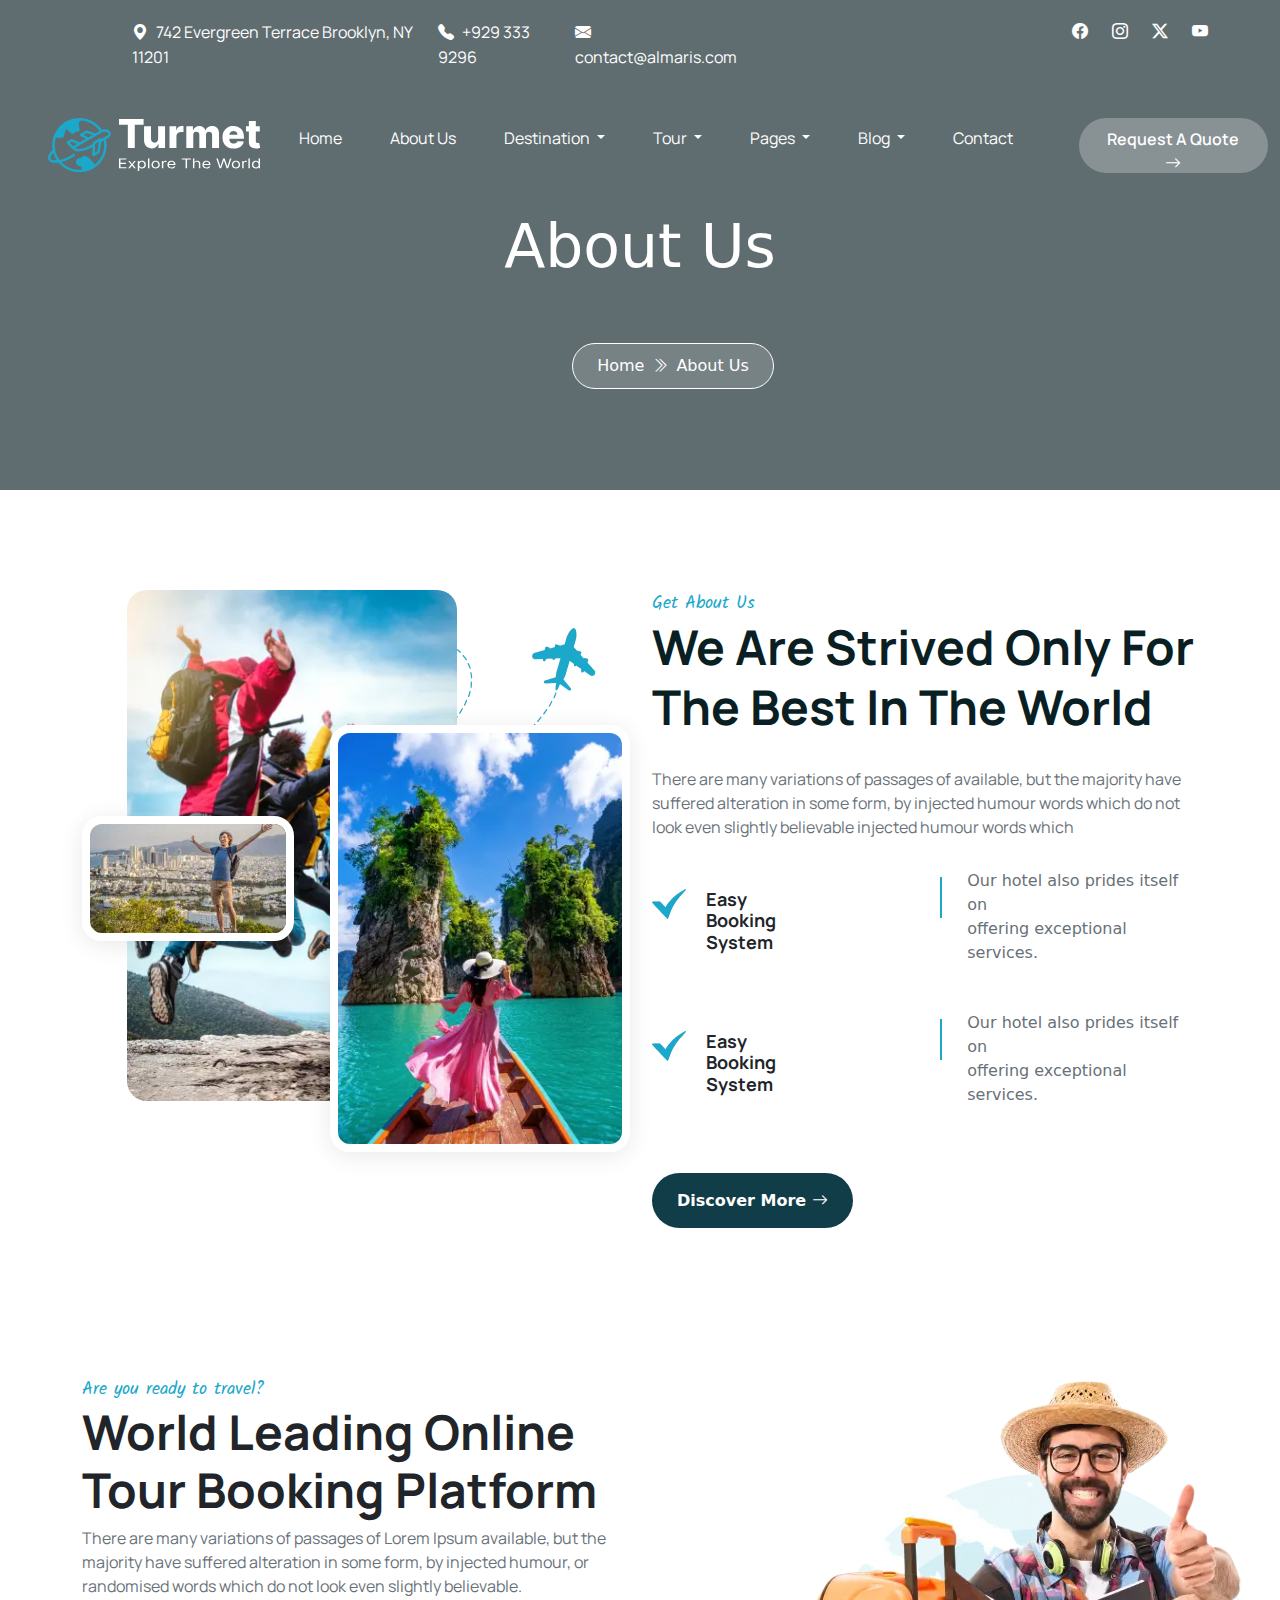
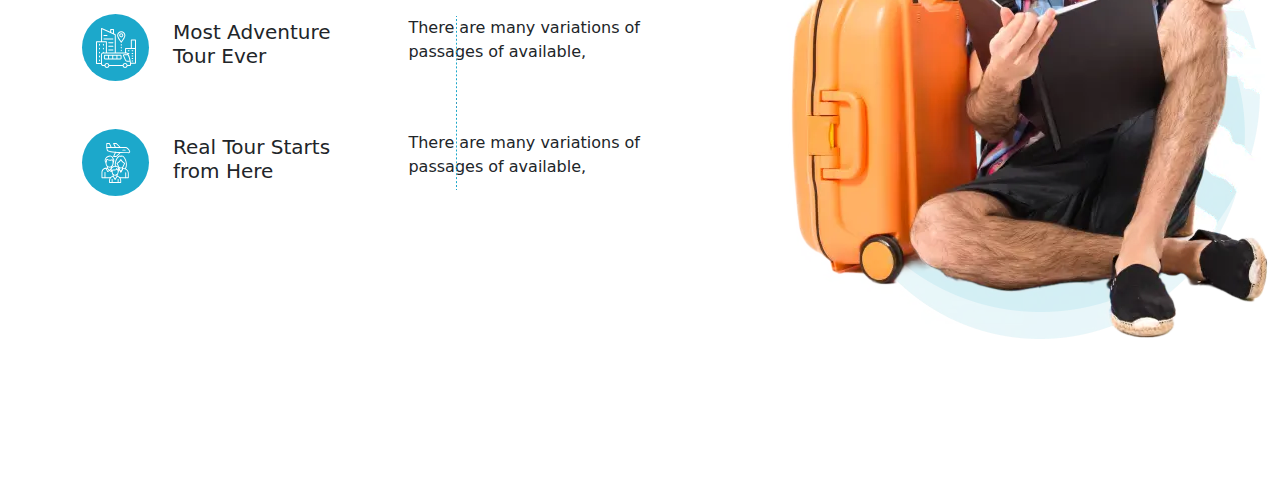
<file: Turmet/about.html>
<!DOCTYPE html>
<html lang="en">

<head>
    <meta charset="UTF-8">
    <meta name="viewport" content="width=device-width, initial-scale=1.0">
    <title>Turmet - Travel & Tour Agency React NextJS Template Preview - ThemeForest</title>
    <!-- https://preview.themeforest.net/item/turmet-travel-tour-agency-react-nextjs-template/full_screen_preview/58293004?_ga=2.17121852.422878742.1748844154-1259582090.1743512135 -->
    <!-- css file -->
    <link rel="stylesheet" href="./assets/css/style.css">
    <!-- font file  -->
    <link rel="stylesheet" href="assets/css/font.css">
    <!-- bootstrap icon file -->
    <link rel="stylesheet" href="./assets/css/bootstrap-icons.min.css">
    <!-- bootstrap file -->
    <link rel="stylesheet" href="./assets/css/bootstrap.min.css">
    <!-- favicon icon -->
    <link rel="shortcut icon" href="./assets/images/main logo/white-logo (1).png" type="image/x-icon">

</head>

<body>
    <!-- top bar -->
    <header class="position-absolute w-100 z-1 ">
        <div class="top-bar  bg-transperent text-white ">
            <div class="container">
                <div class="row justify-content-between" style="padding-top:20px; padding-left:50px;">
                    <div class="col-7">
                        <ul class="d-flex m-0 gap-3 p-0 ">
                            <li><a href="https://maps.app.goo.gl/vkKaNXkGT3RzMkvXA"
                                    class="text-white font text-decoration-none"><i
                                        class="bi bi-geo-alt-fill me-2"></i>742 Evergreen Terrace Brooklyn, NY 11201</a>
                            </li>
                            <li><a href="tel:+929 333 9296" class="text-white font text-decoration-none"><i
                                        class="bi bi-telephone-fill me-2"></i>+929 333 9296</a></li>
                            <li><a href="mailto:contact@almaris.com" class="text-white font text-decoration-none"><i
                                        class="bi bi-envelope-fill me-2"></i>contact@almaris.com</a></li>
                        </ul>
                    </div>
                    <div class="col-2">
                        <ul class="d-flex m-0 gap-4 ">
                            <li><a href="#" class="text-white"><i class="bi bi-facebook"></i></a></li>
                            <li><a href="#" class="text-white"><i class="bi bi-instagram"></i></a></li>
                            <li><a href="#" class="text-white"><i class="bi bi-twitter-x"></i></a></li>
                            <li><a href="#" class="text-white"><i class="bi bi-youtube"></i></a></li>
                        </ul>
                    </div>
                </div>
            </div>
        </div>
        <!-- navbar -->
        <nav>
            <div class="container-fluid ">
                <div class="row d-flex justify-content-between">
                    <div class="col-2 ms-0 align-items-center d-flex p-5">
                        <a href="#">
                            <img src="./assets/images/main logo/white-logo.svg" alt="img1">
                        </a>
                    </div>
                    <div class="col-8 d-flex align-items-center">
                        <ul class="mx-auto d-flex">
                            <li class="nav-item dropdown p-4 font">
                                <a class="nav-link   text-white fs-6 font" href="http://127.0.0.1:5500/index.html#"
                                    role="button">
                                    Home
                                </a>

                            </li>

                            <li class="nav-item p-4 font">
                                <a class="nav-link text-white fs-6" aria-disabled="true" role="button" href="#">About
                                    Us</a>
                            </li>

                            <li class="nav-item dropdown p-4 font ">
                                <a class="nav-link dropdown-toggle text-white fs-6 font" href="#" role="button"
                                    data-bs-toggle="dropdown">
                                    Destination
                                </a>
                                <ul class="dropdown-menu m-0 border-0 shadow font mt-3">
                                    <li class="font"><a class="dropdown-item fs-5" href="#">Destination</a></li>
                                    <li class="font"><a class="dropdown-item fs-5" href="#">Destination Details</a></li>

                                </ul>
                            </li>

                            <li class="nav-item dropdown p-4 font">
                                <a class="nav-link dropdown-toggle text-white fs-6 font" href="#" role="button"
                                    data-bs-toggle="dropdown">
                                    Tour
                                </a>
                                <ul class="dropdown-menu m-0 border-0 shadow font mt-3">
                                    <li class="font"><a class="dropdown-item fs-5 font" href="#">Tour</a></li>
                                    <li class="font"><a class="dropdown-item fs-5 font" href="#">Tour Details</a></li>

                            </li>
                        </ul>
                        </li>
                        <li class="nav-item dropdown p-4 font">
                            <a class="nav-link dropdown-toggle text-white fs-6 font" href="#" role="button"
                                data-bs-toggle="dropdown">
                                Pages
                            </a>
                            <ul class="dropdown-menu m-0 border-0 shadow font mt-3">
                                <li class="font"><a class="dropdown-item fs-5 font" href="#">Activities</a></li>
                                <li class="font"><a class="dropdown-item fs-5 font" href="#">Activities Detils</a></li>
                                <li class="font"><a class="dropdown-item fs-5 font" href="#">Our Team</a></li>
                                <li class="font"><a class="dropdown-item fs-5 font" href="#">Team Detils</a></li>
                            </ul>
                        </li>

                        <li class="nav-item dropdown p-4 font">
                            <a class="nav-link dropdown-toggle text-white fs-6 font" href="#" role="button"
                                data-bs-toggle="dropdown">
                                Blog
                            </a>
                            <ul class="dropdown-menu m-0 border-0 shadow font mt-3">
                                <li class="font"><a class="dropdown-item fs-5 font" href="#">Blog</a></li>
                                <li class="font"><a class="dropdown-item fs-5 font" href="#">Blog With Sidebar</a></li>
                                <li class="font"><a class="dropdown-item fs-5 font" href="#">Blog Detils</a></li>
                            </ul>
                        </li>

                        <li class="nav-item p-4 font">
                            <a class="nav-link  text-white fs-6 font" aria-disabled="true" role="button">Contact</a>
                        </li>
                        </ul>
                    </div>
                    <div class="col-2 d-flex align-items-center font">
                        <button class="btn p-2 px-4 font text-white" type="submit"
                            style="border-radius:40px 40px 40px 40px; background: rgba(255, 255, 255, 0.25); height:55px; font-weight: 600;">
                            Request A Quote
                            <i class="bi bi-arrow-right"></i>
                        </button>
                    </div>

                </div>
            </div>
        </nav>
    </header>
    <div class="background-img1">
        <h2 class="text-white text-center" style="font-size: 60px;">About Us</h2>
        <div class="breadcrumb z-1">
            <ul class="breadcrumb-list text-white">
                <li>
                    <a href="http://127.0.0.1:5500/index.html#" class="text-white text-decoration-none">Home</a>
                </li>
                <li>
                    <i class="bi bi-chevron-double-right "></i>
                </li>
                <li>About Us</li>
            </ul>
        </div>
    </div>
    <main>
        <!-- ABOUT US SECTION -->
        <section class="about-us py pt">
            <div class="container">
                <div class="row justify-content-between">
                    <div class="col-5">
                        <div class="tour-img" style="position:relative;">
                            <img src="./assets/images/tour-booking/03 (1).webp" alt="img1"
                                style="width:330px; height:511px; position: absolute; top: 0px; left: 10%; border-radius: 20px; z-index: 1;">
                            <img src="./assets/images/tour-booking/04.webp" alt="img2" class="slide-y"
                                style="width:212px; height:125px; position: absolute; top:5%; left:0; margin-top:50%; border-radius: 20px; border:8px solid #fff; box-shadow: 0 4px 25px 0 rgba(0,0,0,.09); z-index:2; ">
                            <img src="./assets/images/tour-booking/05.webp" alt="img3"
                                style="width:300px; height:427px; position: absolute; left: 55%; margin-top:30%; border-radius: 20px; border:8px solid #fff; box-shadow: 0 4px 25px 0 rgba(0,0,0,.09); z-index: 2;">
                            <img src="./assets/images/tour-booking/plane-shape2.webp" alt="plane"
                                style="position: absolute; left:35%; z-index:-1; margin-top: 4%;">
                            <img src="./assets/images/tour-booking/group.webp" alt="img"
                                class="position-absolute slide-x" style="margin-top: 99%; left:15%;">

                        </div>
                    </div>
                    <div class="col-6 align-items-center">
                        <span class="span" style="color:#1CA8CB; font-size: 18px ;">Get About Us</span>
                        <h2 class="font"
                            style="font-size: 48px; font-weight: 700; line-height: 125%; color:#0A1F24; margin-bottom: 30px;">
                            We Are Strived Only For The Best In The World</h2>
                        <p class="font" style="font-size: 16px; color: #687179;">There are many variations of passages
                            of available, but the majority have suffered alteration in some form, by injected humour
                            words which do not look even slightly believable injected humour words which</p>
                        <div class="about-items wow fadeInUp wow d-flex"
                            style="align-items: center; gap: 150px; margin-top: 30px;" data-wow-delay=".3s">
                            <div class="about-icon-items d-flex">
                                <div class="icon">
                                    <img alt="img" loading="lazy" width="34" height="30" decoding="async" data-nimg="1"
                                        src="./assets/images/tour-booking/check.webp"
                                        style="color: transparent; margin-right: 20px;">
                                </div>
                                <div class="content">
                                    <h5 style="font-size: 18px; font-weight: 700; display: inline-block;" class="font">
                                        Easy Booking <br> System</h5>
                                </div>
                            </div>
                            <div class="text">
                                <p style="font-size: 16px; display: inline-block; color:#687179;">Our hotel also prides
                                    itself on <br> offering exceptional services.</p>
                            </div>
                        </div>

                        <div class="about-items wow fadeInUp wow d-flex"
                            style="align-items: center; gap: 150px; margin-top: 30px;" data-wow-delay=".3s">
                            <div class="about-icon-items d-flex">
                                <div class="icon">
                                    <img alt="img" loading="lazy" width="34" height="30" decoding="async" data-nimg="1"
                                        src="./assets/images/tour-booking/check.webp"
                                        style="color: transparent; margin-right: 20px;">
                                </div>
                                <div class="content">
                                    <h5 style="font-size: 18px; font-weight: 700; display: inline-block;" class="font">
                                        Easy Booking <br> System</h5>
                                </div>
                            </div>
                            <div class="text">
                                <p style="font-size: 16px; display: inline-block; color:#687179;">Our hotel also prides
                                    itself on <br> offering exceptional services.</p>

                            </div>
                        </div>
                        <button class="btn p-2 px-4 font text-white" type="submit"
                            style="border-radius:40px 40px 40px 40px; background-color:#113d48; height:55px; font-weight: 700; margin-top: 50px; font-size: 16px;">
                            Discover More
                            <i class="bi bi-arrow-right"></i>
                        </button>
                    </div>
                </div>
            </div>
        </section>
        <!--     width: 67px;
    height: 67px;
    line-height: 67px;
    border-radius: 50px;
    text-align: center;
    background-color: var(--theme); -->
        <!-- ONLINE BOOKING PLATFORM-->
        <section class="why-choose-us py">
            <div class="bg-img d-flex p-5">
                <div class="container" style="bottom:20%; left:15%;">
                    <div class="row  d-flex align-items-center ">
                        <div class="booking-platform d-flex justify-content-between">
                            <div class="col-6 ">
                                <div class="online-booking-content">
                                    <span class="span text-center"
                                        style="font-size: 18px; font-weight: 500; color:#1CA8CB;">
                                        Are you ready to travel?</span>
                                    <h2 class="font" style="font-size: 48px; font-weight: 700;">World Leading Online
                                        Tour
                                        Booking Platform
                                    </h2>
                                    <p class="font fs-6" style=" color:#687179;">There are many variations of passages
                                        of Lorem
                                        Ipsum available, but the majority have suffered alteration in some form, by
                                        injected
                                        humour, or randomised words which do not look even slightly believable.</p>

                                </div>
                                <div class="feature-items d-flex align-items-center justify-content-between mb-5 position-relative"
                                    data-wow-delay=".5s">
                                    <div class="feature-icon-item d-flex align-items-center ">
                                        <div class="icon"
                                            style=" width:67px; height: 67px; border-radius: 50px; text-align: center; background-color: #1CA8CB;">
                                            <img alt="img" loading="lazy" width="40" height="40" decoding="async"
                                                data-nimg="1"
                                                src="./assets/images/about us section/online booking section/08.svg"
                                                style="color: transparent; margin-top: 14px;">
                                        </div>
                                        <div class="content">
                                            <h5 class="ms-4">Most Adventure <br>Tour Ever</h5>
                                        </div>
                                    </div>
                                    <img src="./assets/images/about us section/online booking section/line-shape.webp"
                                        alt="lin-img" class="position-absolute" style="top:2%; left:67%;">
                                    <ul class="circle-icon">
                                        <li><i class="fa-solid fa-badge-check"></i></li>
                                        <li><span>There are many variations of <br>passages of available,</span></li>
                                    </ul>
                                </div>
                                <div class="feature-items wow fadeInUp wow d-flex align-items-center justify-content-between"
                                    data-wow-delay=".7s">
                                    <div class="feature-icon-item d-flex align-items-center">
                                        <div class="icon"
                                            style=" width:67px; height: 67px; border-radius: 50px; text-align: center; background-color: #1CA8CB;">
                                            <img alt="img" loading="lazy" width="40" height="40" decoding="async"
                                                data-nimg="1"
                                                src="./assets/images/about us section/online booking section/09.svg"
                                                style="color: transparent; margin-top: 14px;">
                                        </div>
                                        <div class="content">
                                            <h5 class="ms-4">Real Tour Starts <br>from Here</h5>
                                        </div>
                                    </div>
                                    <ul class="circle-icon">
                                        <li><i class="fa-solid fa-badge-check"></i></li>
                                        <li>
                                            <span>There are many variations of <br>passages of available,</span>
                                        </li>
                                    </ul>
                                </div>
                            </div>
                            <div class="col-5">
                                <div class="online-img">
                                    <img src="./assets/images/about us section/online booking section/man-image.webp"
                                        alt="img2">
                                </div>
                            </div>



                        </div>
                    </div>
                </div>
            </div>
        </section>
    </main>
    <footer></footer>
    <script src="./assets/js/bootstrap.bundle.min.js"></script>
</body>
</file>
<file: Turmet/assets/css/style.css>
:root {
    --bs-primary: #1CA8CB;
    --bs-secondary: #113d48;
    --bs-font: 'Manrope';
    --bs-discription-text: 'Kalam';
}

.font {
    font-family: var(--bs-font);
}

.span {
    font-family: var(--bs-discription-text);
}

.blue {
    color: #1CA8CB;
}

.gray {
    color: #687179;
}

.py {
    margin-bottom: 100px;
}
.pt{
    margin-top: 100px;
}
.orange {
    color: #f16522;
}

a {
    text-decoration: none;
}

ul {
    list-style: none;
}

.background-img {
    background-image: url('https://turmet-nextjs.vercel.app/assets/img/hero/hero2.jpg');
    background-size: cover;
    background-position: top center;
    padding: 400px 30px 120px;
    height: 999.34px;
    margin: 20px;
    border-radius: 20px;
}

.text {
    position: relative;
}

.text:before {
    position: absolute;
    top: 0;
    left: 0;
    right: 0;
    bottom: 0;
    width: 100%;
    height: 100%;
    content: "";
    background: #1CA8CB;
    width: 2px;
    height: 41px;
    left: -27px;
    top: 8px;
}

.bg-img {
    background-image: url('https://turmet-nextjs.vercel.app/assets/img/choose-us-bg-2.jpg');
    background-repeat: no-repeat;
    background-size: cover;
}

.footer {
    background-image: url('file:///C:/Users/RNW/Downloads/turmet-main%20(4)/turmet-main/Turmet/assets/images/footer/footer-bg.jpg');
    background-repeat: no-repeat;
    background-size: cover;
}

.line::before {
    position: absolute;
    top: 18%;
    left: 12px;
    width: 60px;
    height: 2px;
    content: '';
    background-color: #1CA8CB;
}

.line1::before {
    position: absolute;
    top: 18%;
    left: 0;
    width: 60px;
    height: 2px;
    content: '';
    background-color: #1CA8CB;
}

.line2::before {
    position: absolute;
    top: 19.9%;
    left: 0;
    width: 60px;
    height: 2px;
    content: '';
    background-color: #1CA8CB;
}
.btn {
    position: relative;
    background-color: transparent;
    text-decoration: none;
    overflow: hidden;
    z-index: 1;
    border: 1px solid #0A1F24;
}
.btn::before {
    content: "";
    position: absolute;
    left: 0;
    top: 0;
    width: 100%;
    height: 100%;
    background-color: #0A1F24;
    transform: translateX(-100%);
    transition: all .3s;
    z-index: -1;
}
.btn:hover::before {
    transform: translateX(0);
}

.booking .title ul li a .nav-link,.nav li a {
    color: black;
}

.booking .title ul li a:focus.nav-link {
    background-color: #0A1F24;
    color: white;
}
.top-bar ul li a i:hover,nav ul li a:hover{
    color:#1CA8CB;
}
@keyframes slideX {
  0% {
    transform: translateX(30px);
    
  }
  50% {
    transform: translateX(10px);
  }
  100% {
       transform: translateX(30px);
  
  }
}
.slide-x {
 animation: slideX 3s ease-out forwards;
     animation-iteration-count: infinite;
     animation-timing-function: linear;
}
@keyframes slideY {
  0% {
    transform: translateY(-30px);
    
  }
  50% {
    transform: translateY(-10px);
  }
  100% {
       transform: translateY(-30px);
  
  }
}
.slide-y{
    animation: slideY 3s ease-out forwards;
       animation-iteration-count: infinite;
     animation-timing-function: linear;
}
.background-img1 {
    background-image: url('https://turmet-nextjs.vercel.app/assets/img/breadcrumb/breadcrumb.jpg');
    background-repeat: no-repeat;
    background-size: cover;
    position: relative;
    background-position: 50%;
}

.background-img1:before {
    position: absolute;
    top: 0;
    left: 0;
    right: 0;
    bottom: 0;
    width: 100%;
    height: 100%;
    content: "";
    background: rgba(10, 31, 36, .65);
}

.background-img1 h2 {
    padding:180px 0 170px;
    text-align: center;
    position: relative;
}
.background-img1{
    padding:30px 0px;
}
.btn {
    position: relative;
    background-color: transparent;
    text-decoration: none;
    overflow: hidden;
    z-index: 1;
    border: 1px solid #0A1F24;
}

.btn::before {
    content: "";
    position: absolute;
    left: 0;
    top: 0;
    width: 100%;
    height: 100%;
    background-color: #0A1F24;
    transform: translateX(-100%);
    transition: all .3s;
    z-index: -1;
}

.btn:hover::before {
    transform: translateX(0);
}

.top-bar ul li a i:hover,
nav ul li a:hover {
    color: #1CA8CB;
}
.background-img1 .breadcrumb-list {
    align-items: center;
    gap: 8px;
    padding: 10px 24px;
    border-radius: 100px;
    border: 1px solid white;
    background: rgba(255, 255, 255, .15);
    justify-content: center;
    display: inline-flex;
    position: relative;
}
.breadcrumb{
    align-items: center;
    justify-content: center;
    position: absolute;
    bottom:14%;
    left: 44.7%;
}
</file>
<file: Turmet/assets/css/font.css>
/* manrope-200 - latin */
@font-face {
  font-display: swap; /* Check https://developer.mozilla.org/en-US/docs/Web/CSS/@font-face/font-display for other options. */
  font-family: 'Manrope';
  font-style: normal;
  font-weight: 200;
  src: url('../fonts/manrope-v19-latin-200.woff2') format('woff2'); /* Chrome 36+, Opera 23+, Firefox 39+, Safari 12+, iOS 10+ */
}
/* manrope-300 - latin */
@font-face {
  font-display: swap; /* Check https://developer.mozilla.org/en-US/docs/Web/CSS/@font-face/font-display for other options. */
  font-family: 'Manrope';
  font-style: normal;
  font-weight: 300;
  src: url('../fonts/manrope-v19-latin-300.woff2') format('woff2'); /* Chrome 36+, Opera 23+, Firefox 39+, Safari 12+, iOS 10+ */
}
/* manrope-regular - latin */
@font-face {
  font-display: swap; /* Check https://developer.mozilla.org/en-US/docs/Web/CSS/@font-face/font-display for other options. */
  font-family: 'Manrope';
  font-style: normal;
  font-weight: 400;
  src: url('../fonts/manrope-v19-latin-regular.woff2') format('woff2'); /* Chrome 36+, Opera 23+, Firefox 39+, Safari 12+, iOS 10+ */
}
/* manrope-500 - latin */
@font-face {
  font-display: swap; /* Check https://developer.mozilla.org/en-US/docs/Web/CSS/@font-face/font-display for other options. */
  font-family: 'Manrope';
  font-style: normal;
  font-weight: 500;
  src: url('../fonts/manrope-v19-latin-500.woff2') format('woff2'); /* Chrome 36+, Opera 23+, Firefox 39+, Safari 12+, iOS 10+ */
}
/* manrope-600 - latin */
@font-face {
  font-display: swap; /* Check https://developer.mozilla.org/en-US/docs/Web/CSS/@font-face/font-display for other options. */
  font-family: 'Manrope';
  font-style: normal;
  font-weight: 600;
  src: url('../fonts/manrope-v19-latin-600.woff2') format('woff2'); /* Chrome 36+, Opera 23+, Firefox 39+, Safari 12+, iOS 10+ */
}
/* manrope-700 - latin */
@font-face {
  font-display: swap; /* Check https://developer.mozilla.org/en-US/docs/Web/CSS/@font-face/font-display for other options. */
  font-family: 'Manrope';
  font-style: normal;
  font-weight: 700;
  src: url('../fonts/manrope-v19-latin-700.woff2') format('woff2'); /* Chrome 36+, Opera 23+, Firefox 39+, Safari 12+, iOS 10+ */
}
/* manrope-800 - latin */
@font-face {
  font-display: swap; /* Check https://developer.mozilla.org/en-US/docs/Web/CSS/@font-face/font-display for other options. */
  font-family: 'Manrope';
  font-style: normal;
  font-weight: 800;
  src: url('../fonts/manrope-v19-latin-800.woff2') format('woff2'); /* Chrome 36+, Opera 23+, Firefox 39+, Safari 12+, iOS 10+ */
}

/* kalam-300 - latin */
@font-face {
  font-display: swap; /* Check https://developer.mozilla.org/en-US/docs/Web/CSS/@font-face/font-display for other options. */
  font-family: 'Kalam';
  font-style: normal;
  font-weight: 300;
  src: url('../fonts/kalam-v17-latin-300.woff2') format('woff2'); /* Chrome 36+, Opera 23+, Firefox 39+, Safari 12+, iOS 10+ */
}
/* kalam-regular - latin */
@font-face {
  font-display: swap; /* Check https://developer.mozilla.org/en-US/docs/Web/CSS/@font-face/font-display for other options. */
  font-family: 'Kalam';
  font-style: normal;
  font-weight: 400;
  src: url('../fonts/kalam-v17-latin-regular.woff2') format('woff2'); /* Chrome 36+, Opera 23+, Firefox 39+, Safari 12+, iOS 10+ */
}
/* kalam-700 - latin */
@font-face {
  font-display: swap; /* Check https://developer.mozilla.org/en-US/docs/Web/CSS/@font-face/font-display for other options. */
  font-family: 'Kalam';
  font-style: normal;
  font-weight: 700;
  src: url('../fonts/kalam-v17-latin-700.woff2') format('woff2'); /* Chrome 36+, Opera 23+, Firefox 39+, Safari 12+, iOS 10+ */
}
</file>
